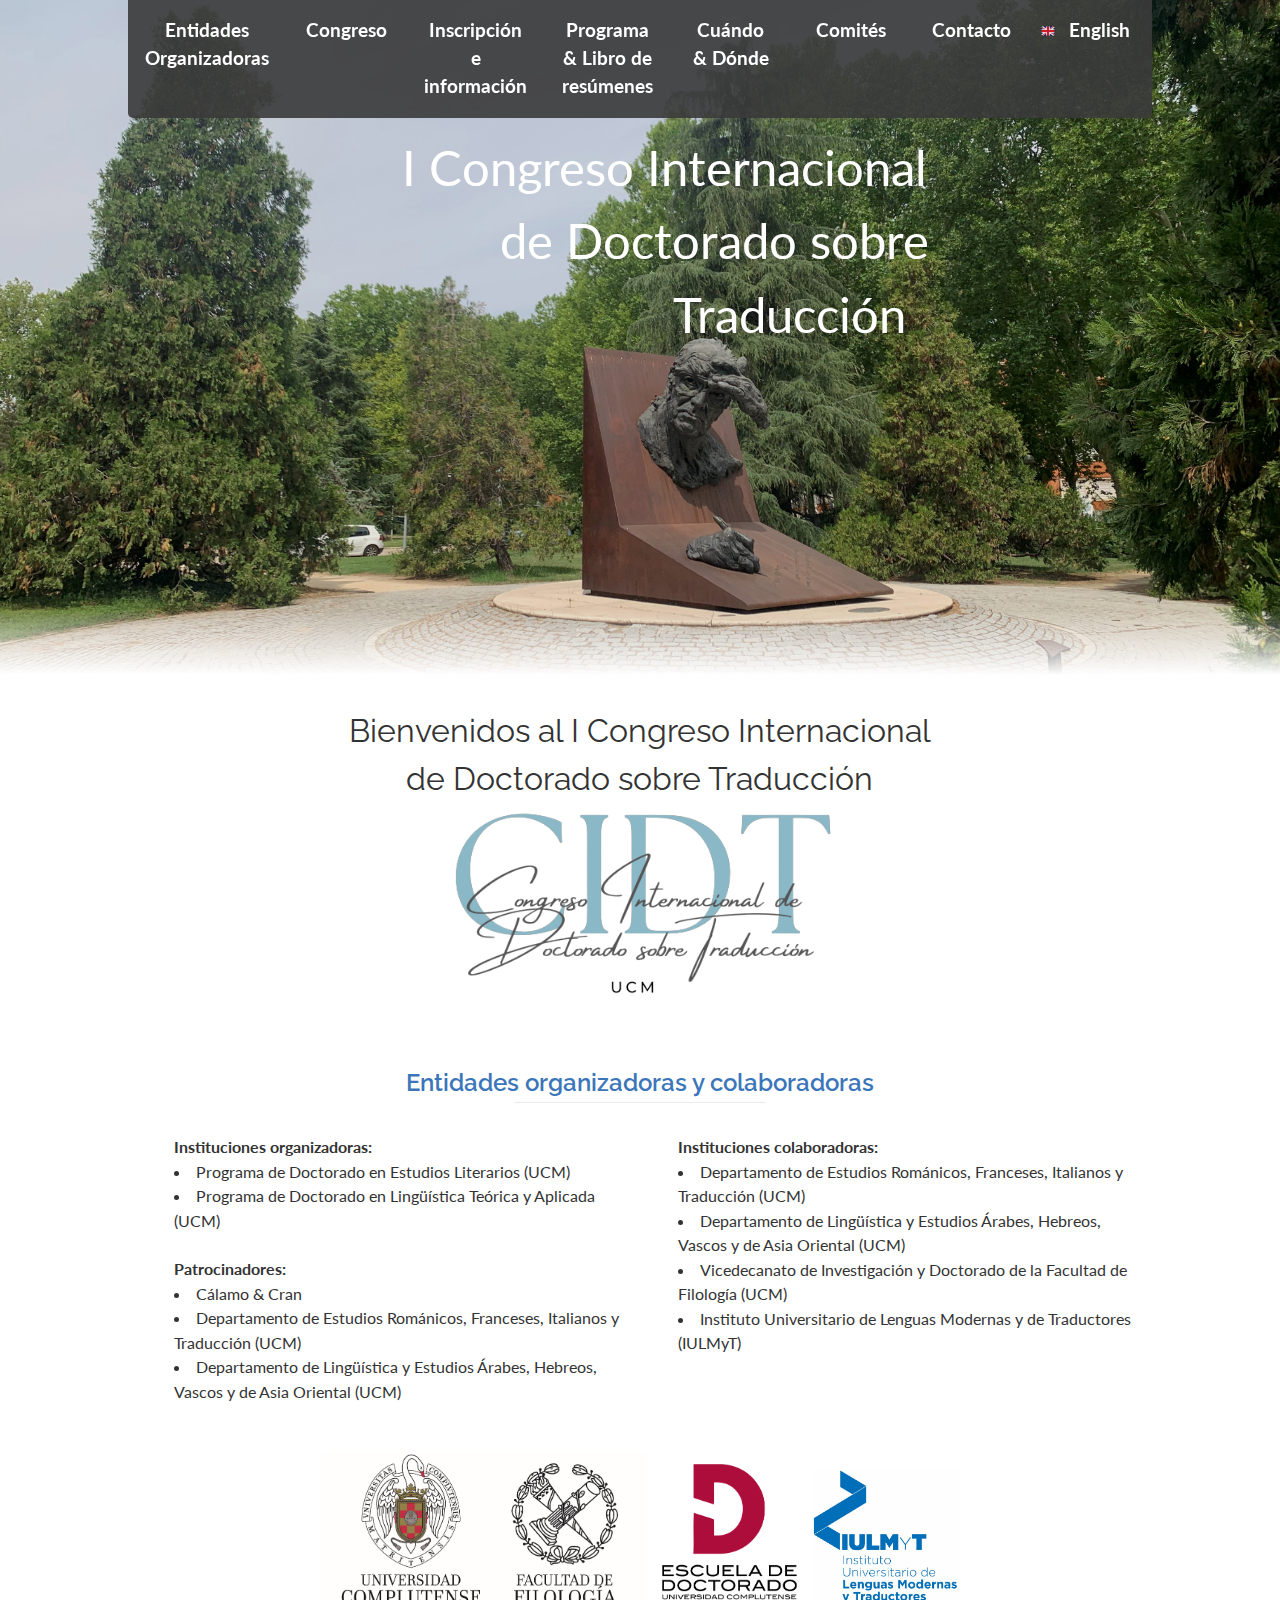
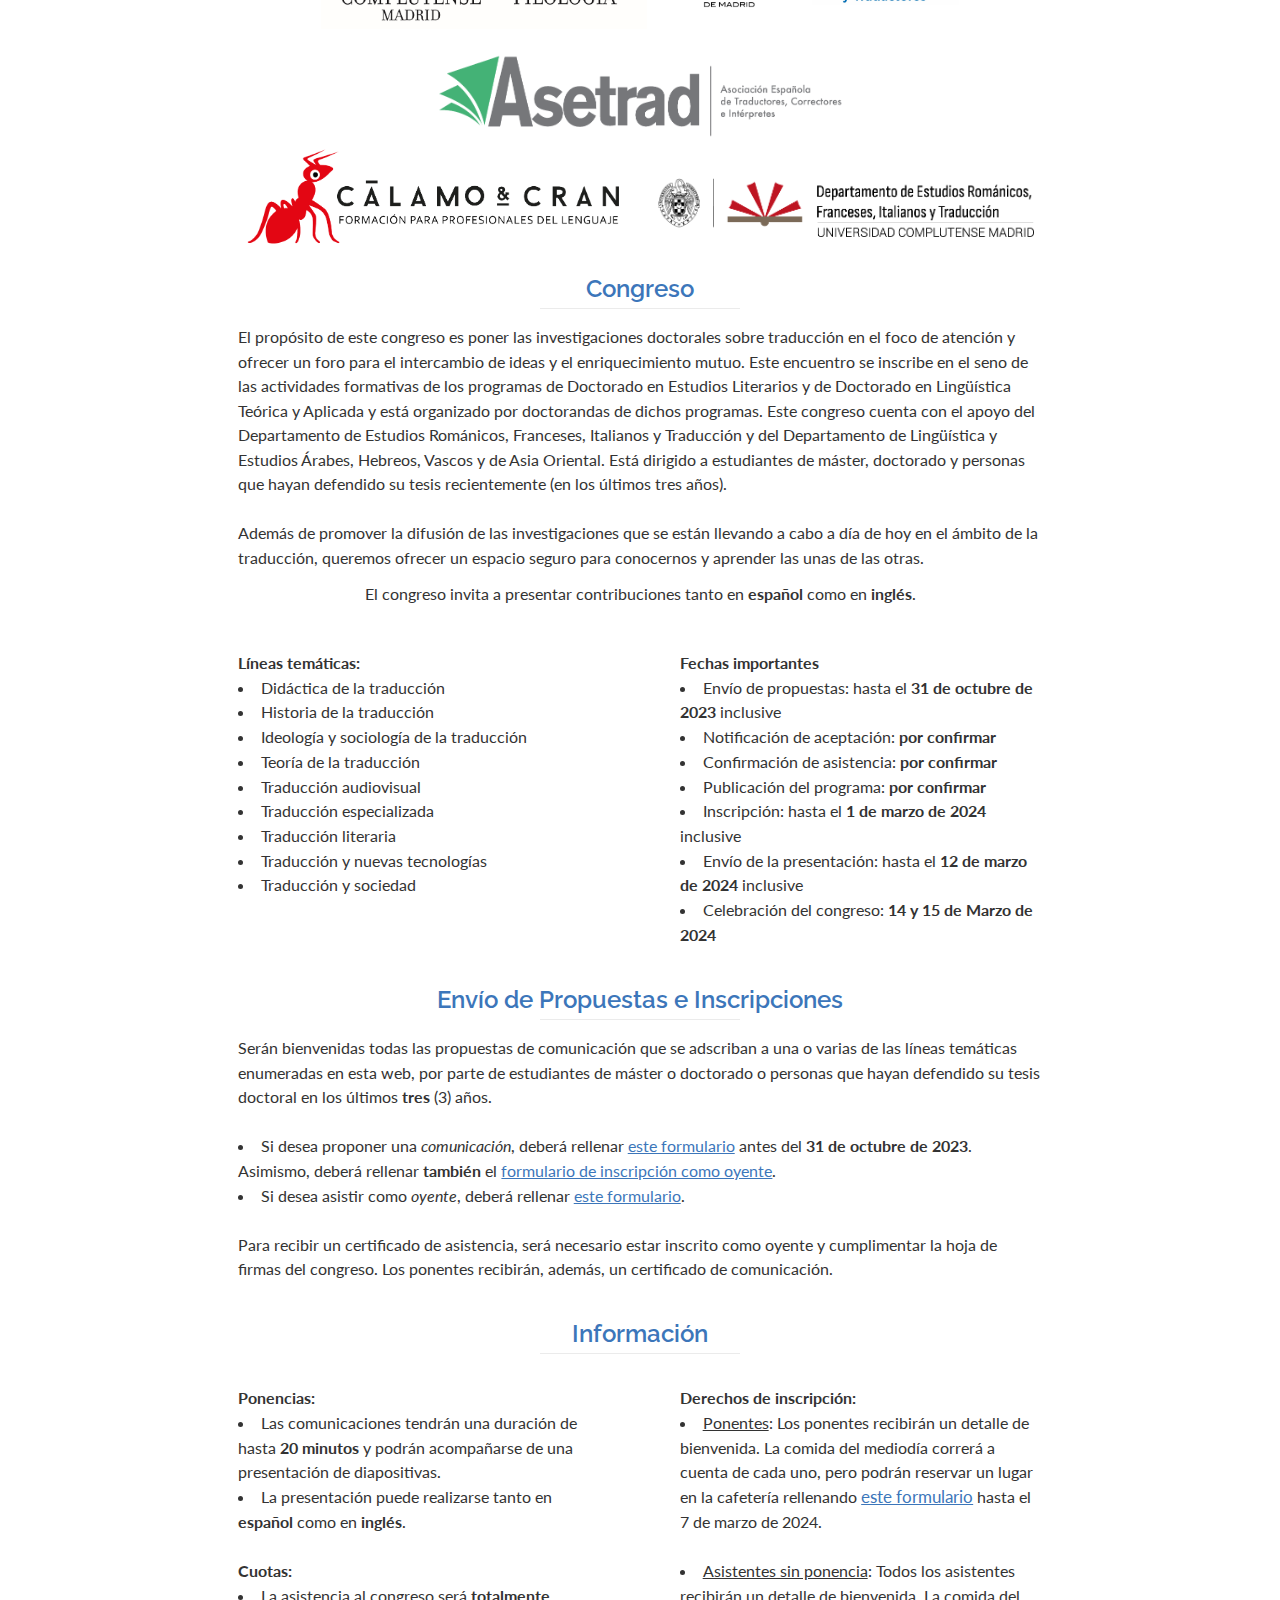
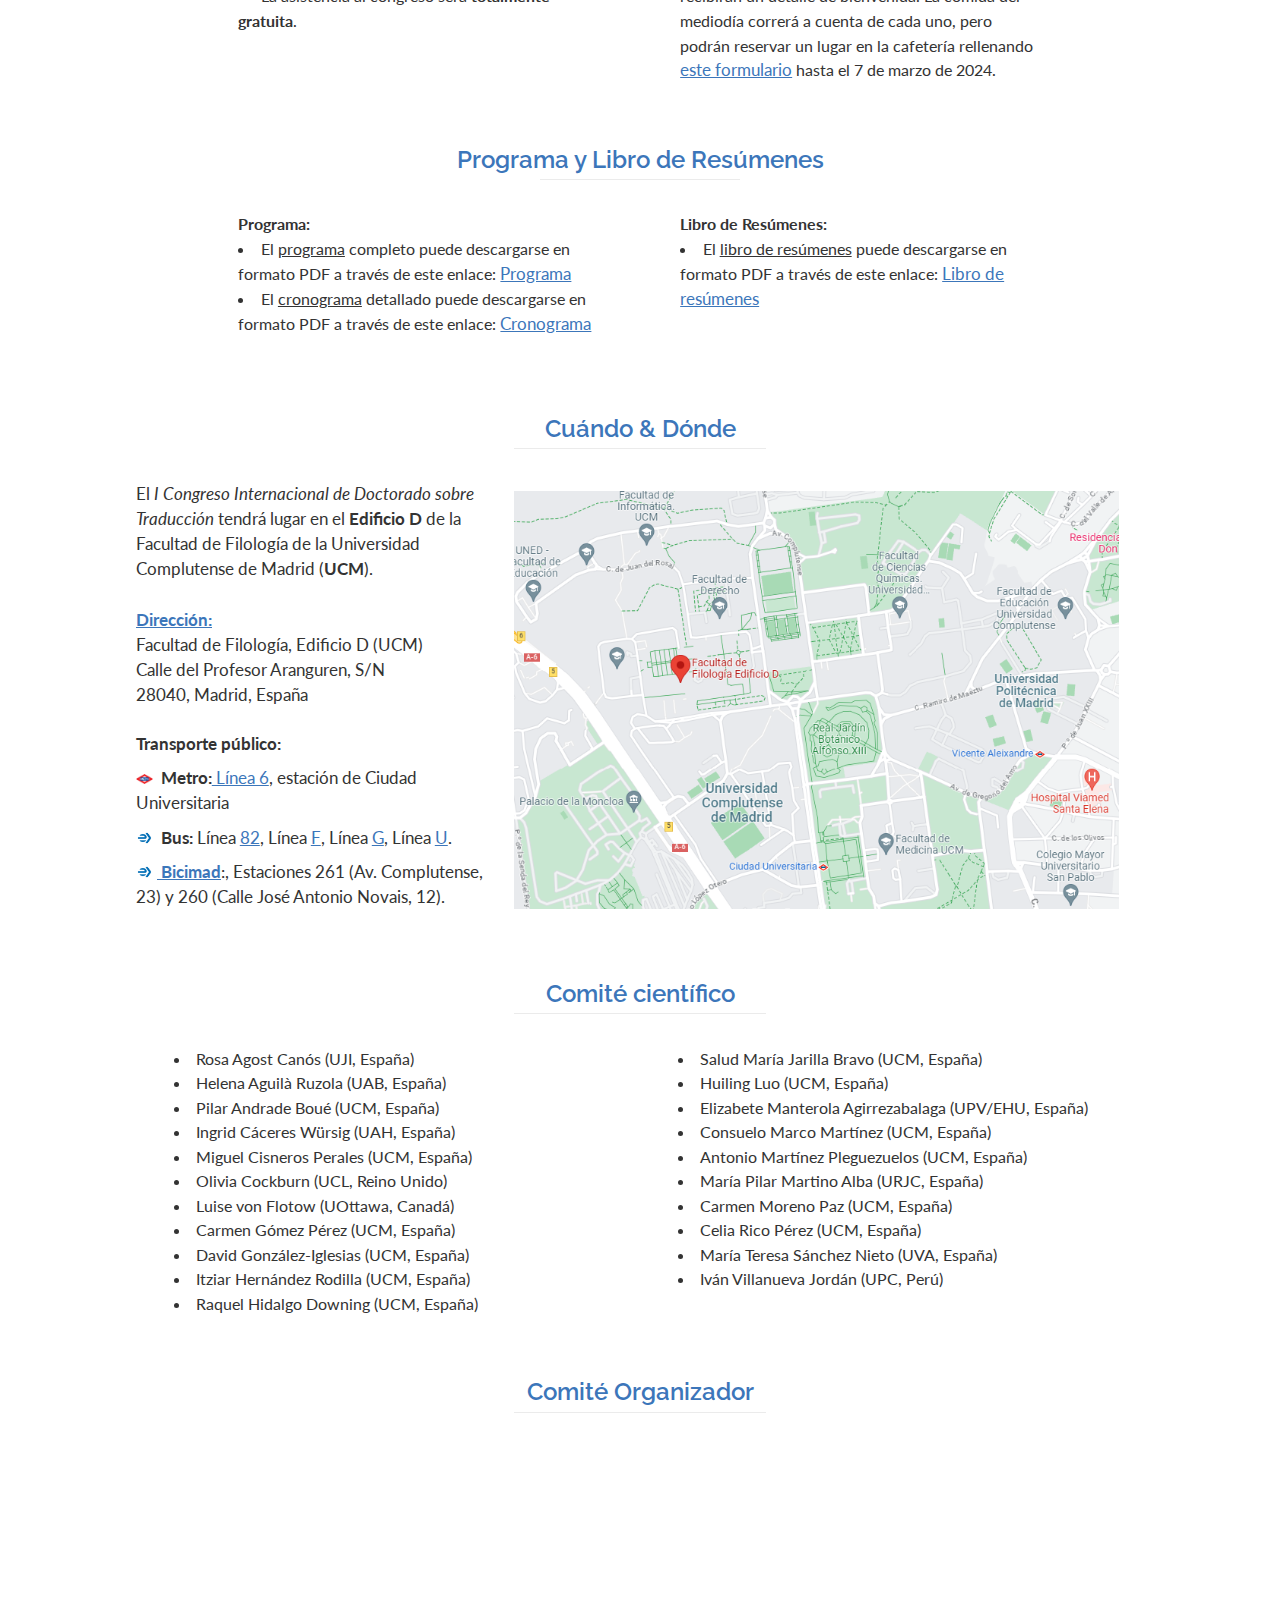
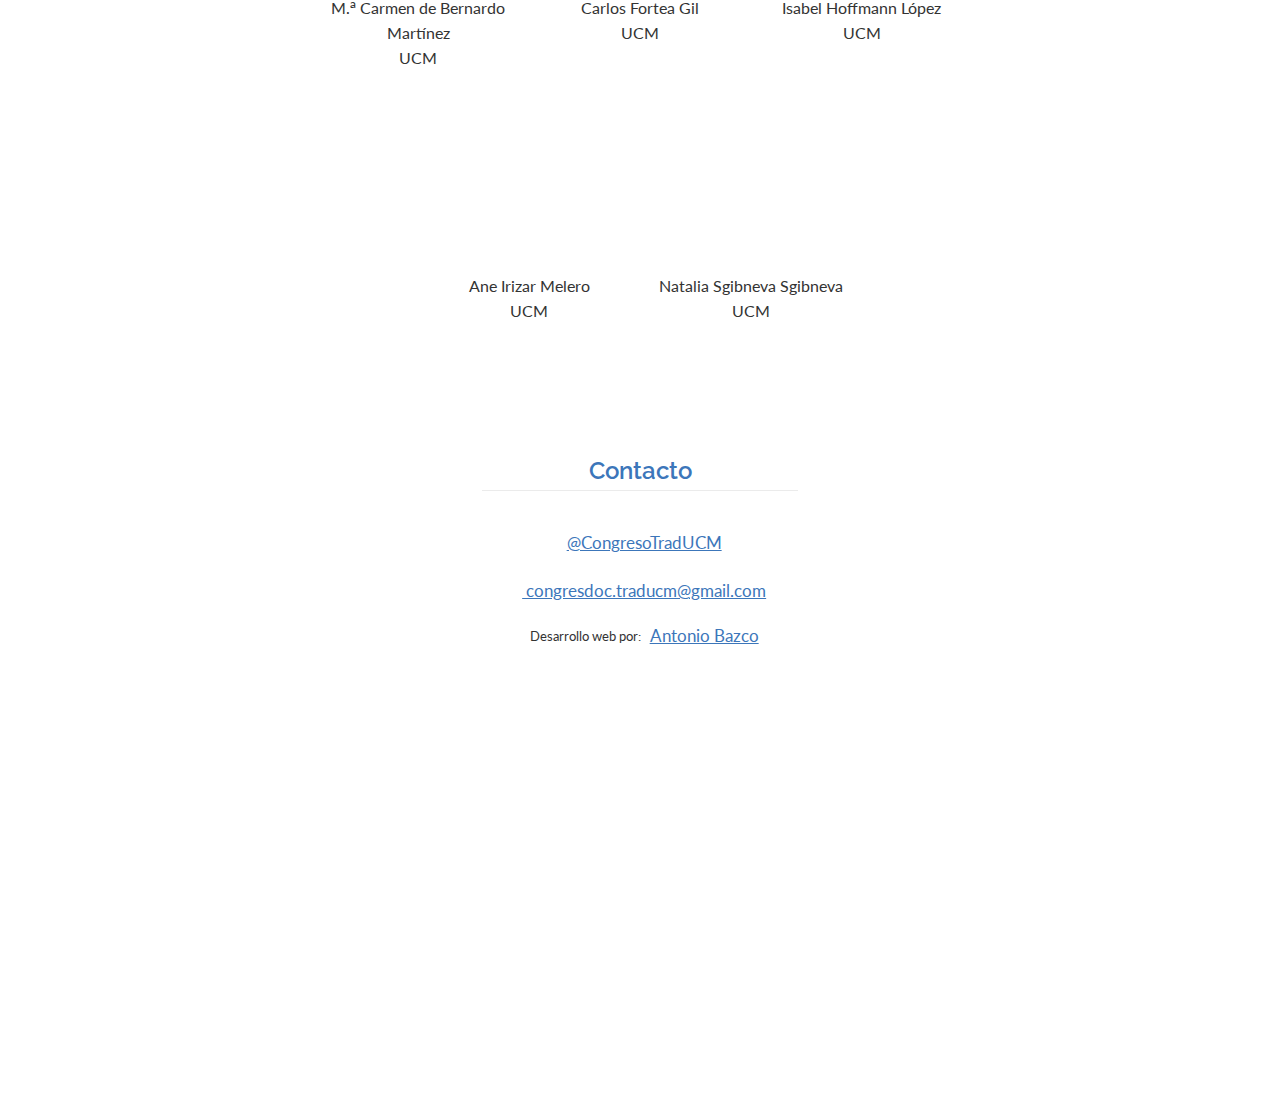
<file: 2024/index.html>
<!DOCTYPE html>
<html lang="es">
  <head>
    <title>https://ucmcidt.github.io/2024/es/</title>
    <link rel="canonical" href="https://ucmcidt.github.io/2024/es/">
    <meta name="robots" content="noindex">
    <meta charset="utf-8">
    <meta http-equiv="refresh" content="0; url=https://ucmcidt.github.io/2024/es/">
  </head>
</html>
</file>
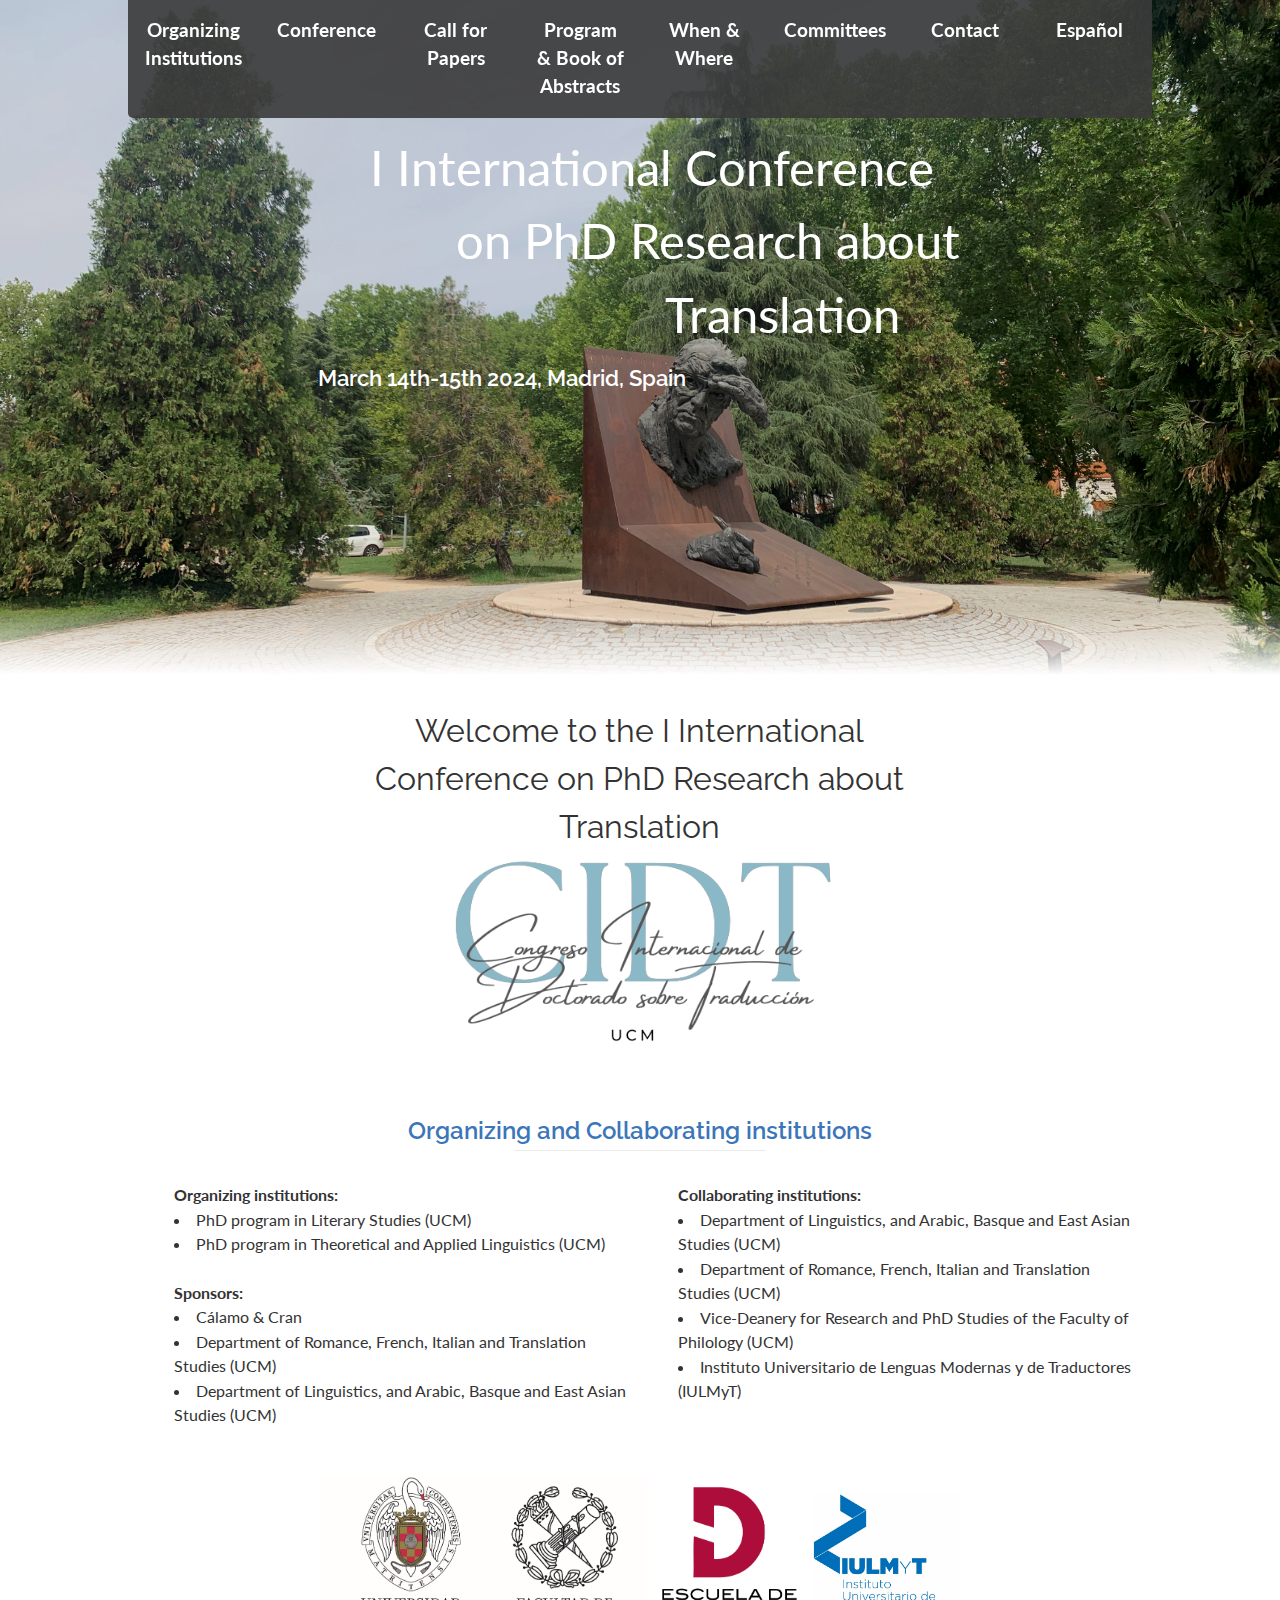
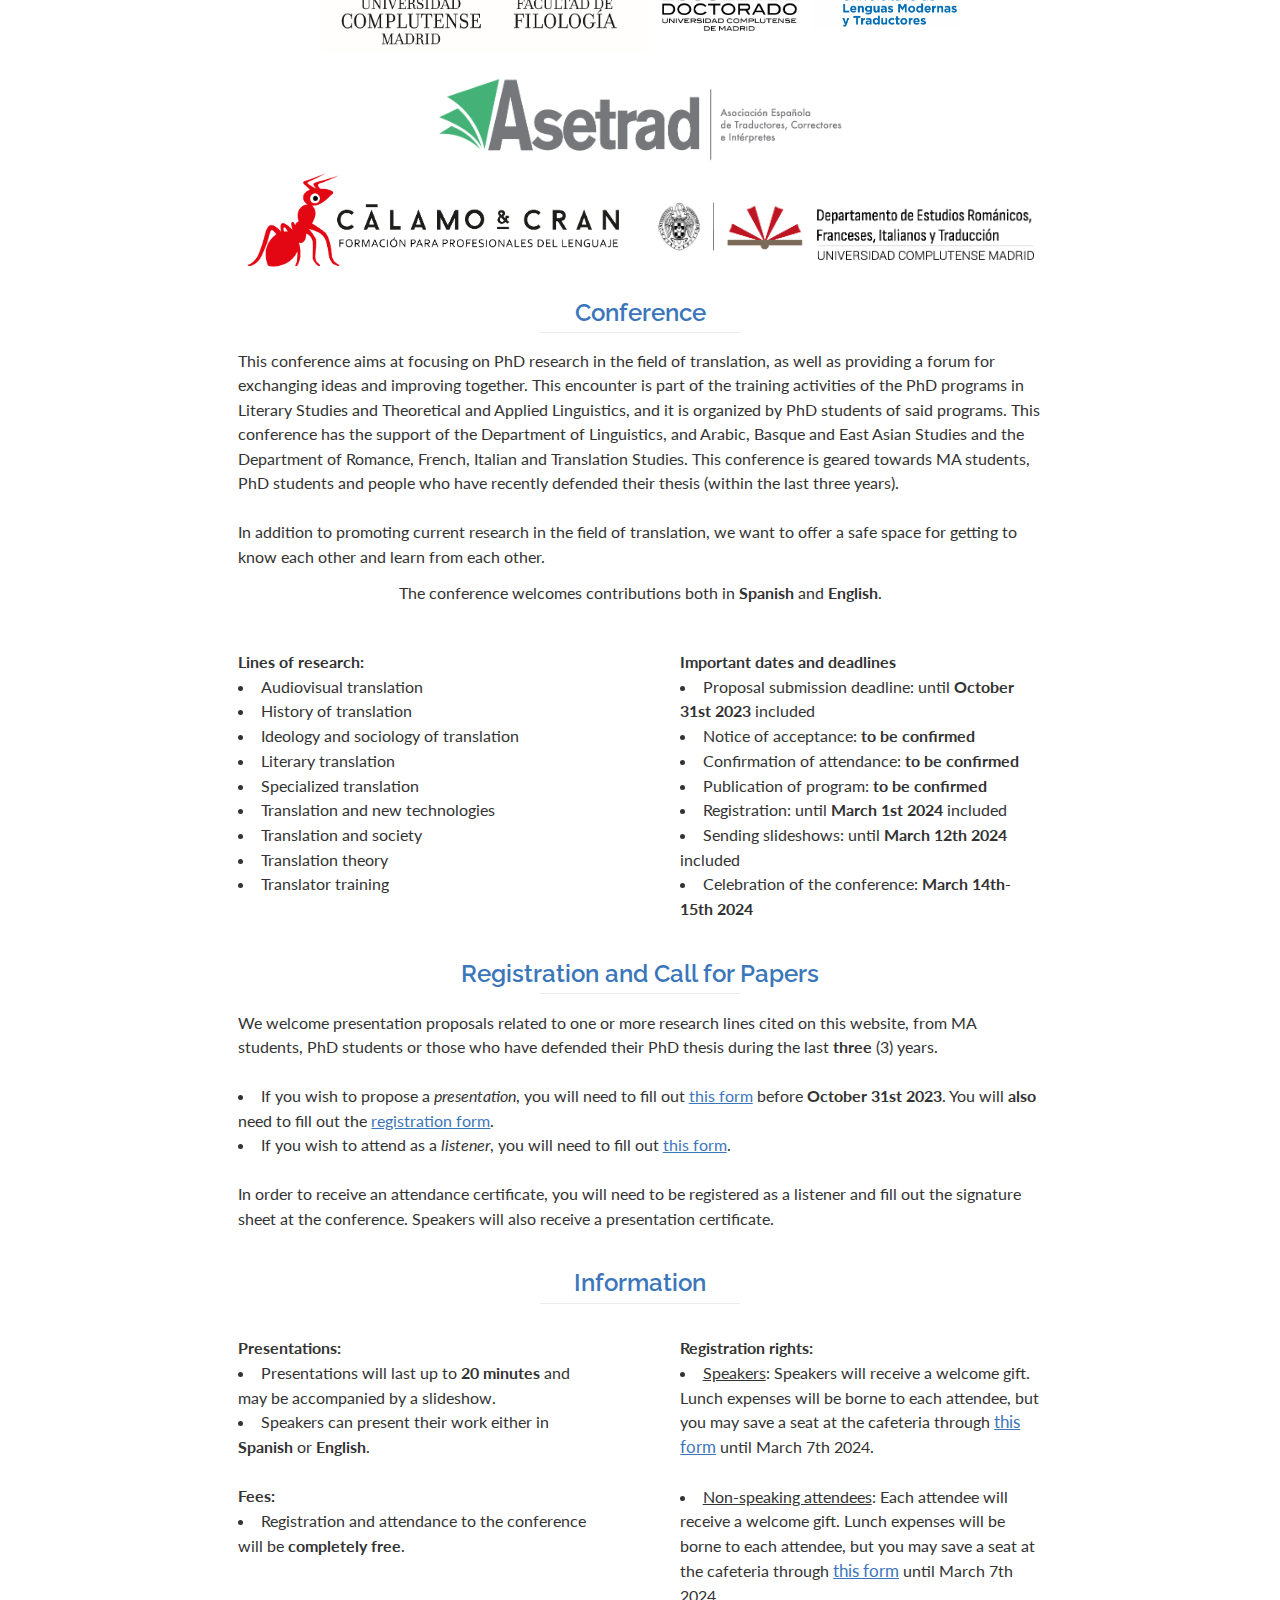
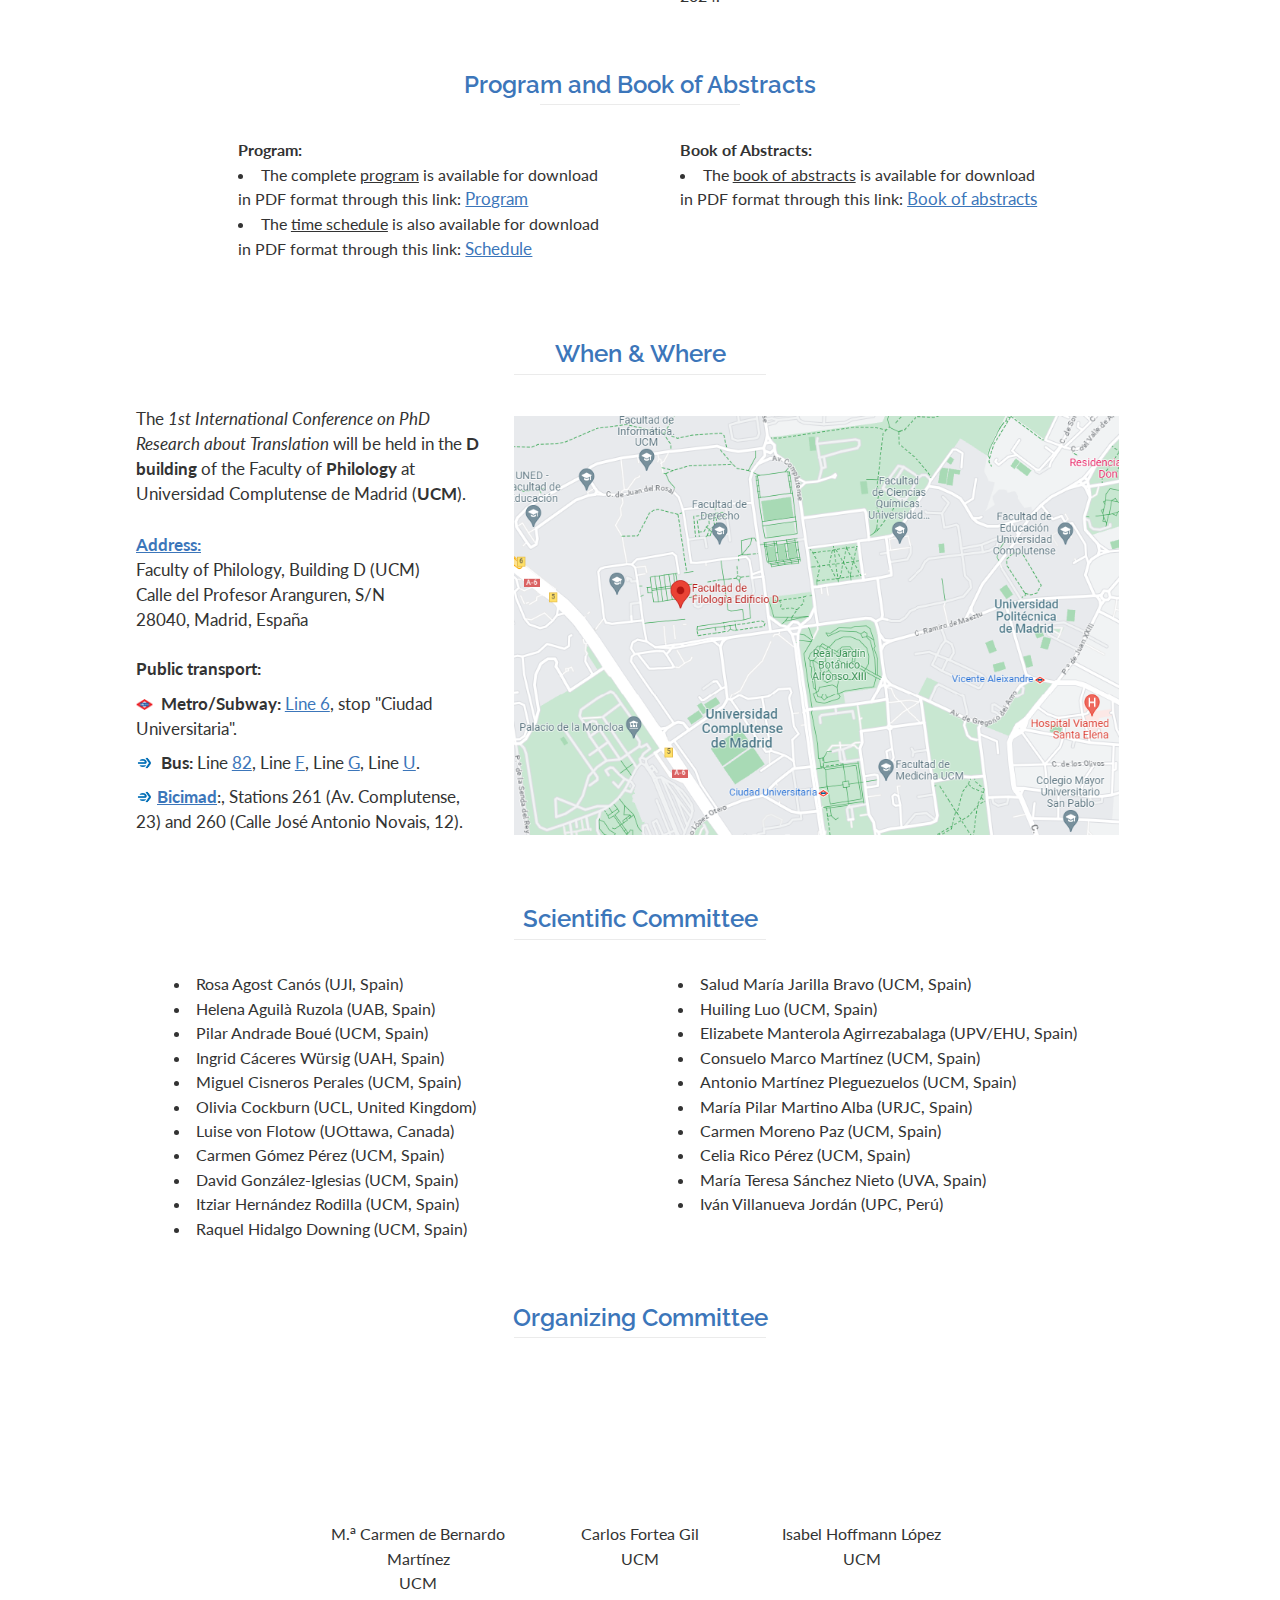
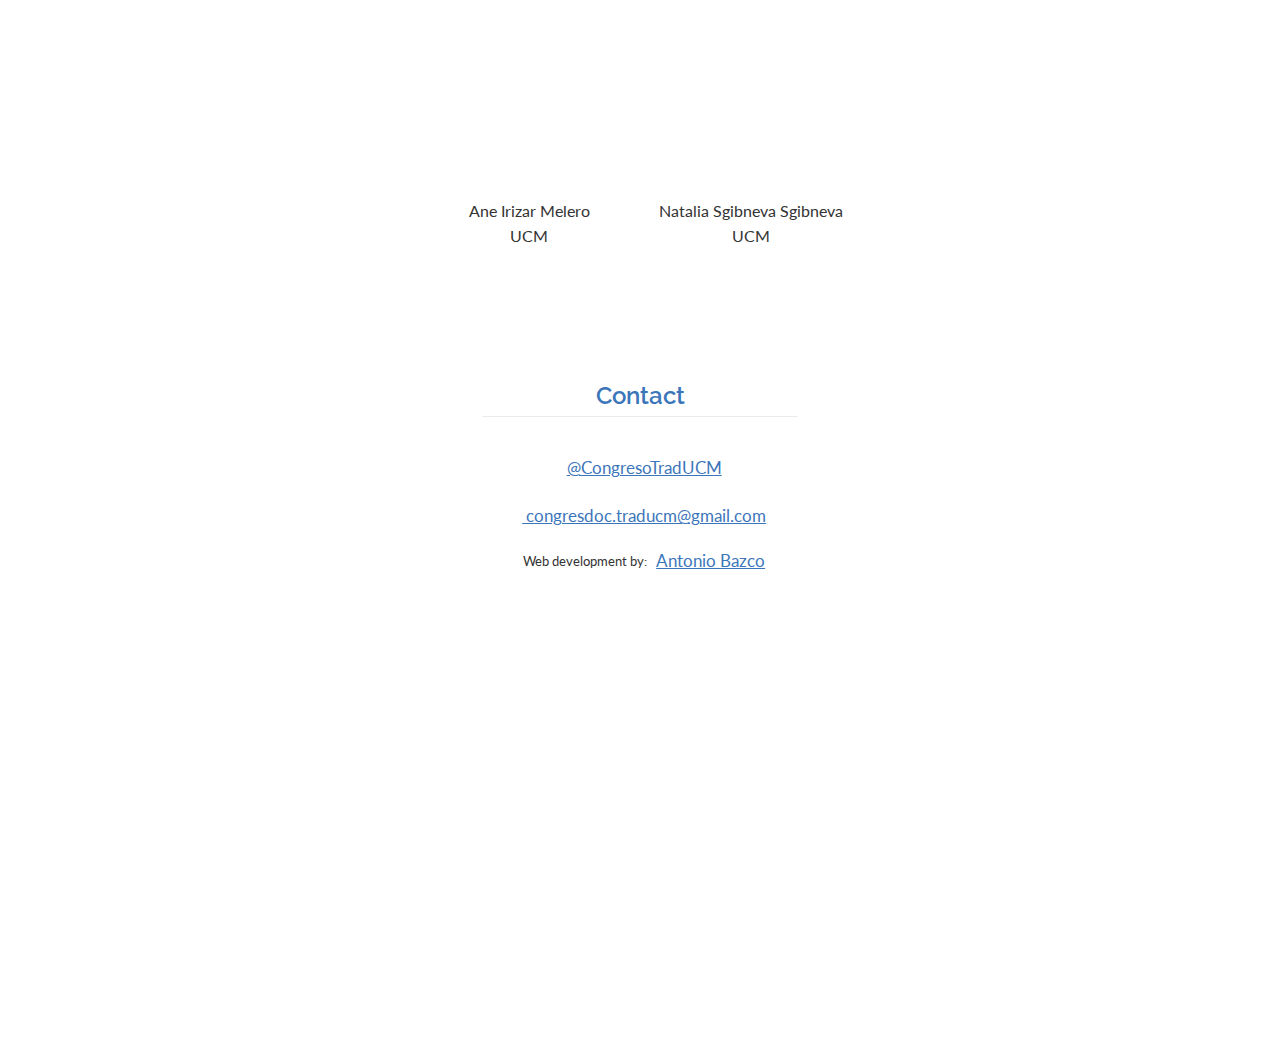
<file: 2024/en/index.html>
<!DOCTYPE html>
<html lang="en">
	

  
  
  
  
  <script type="module" src="https://ucmcidt.github.io/js/modules/_mobileMenu.js" defer></script>
  
   
  
  <script type="module" src="https://ucmcidt.github.io/js/app.js" defer></script> 
  
  
  <script src="https://ucmcidt.github.io/js/sal.js" defer></script>

  <script>
    document.addEventListener('DOMContentLoaded', function () {
      sal(); 
    });
  </script>


  <head>
 
    
      
      
      
      
      

      






<meta charset="utf-8">
<meta http-equiv="Content-Type" content="text/html">
<meta name="viewport" content="width=device-width, initial-scale=1">

<meta name="theme-color" content="#3c76ba">

<link rel="icon" type="image/png" href="/images/favicon/android-chrome-512x512.png" sizes="512x512">
<link rel="icon" type="image/png" href="/images/favicon/android-chrome-192x192.png" sizes="192x192">
<link rel="icon" type="image/png" href="/images/favicon/favicon-32x32.png" sizes="32x32">
<link rel="icon" type="image/png" href="/images/favicon/favicon-16x16.png" sizes="16x16">
<link rel="apple-touch-icon" sizes="180x180" href="/images/favicon/apple-touch-icon.png" >
<link rel="icon" href="/images/favicon/favicon.ico" type="image/x-icon">
      <link rel="preconnect" href="https://fonts.googleapis.com">
<link rel="preconnect" href="https://fonts.gstatic.com" crossorigin>
<link href="https://fonts.googleapis.com/css2?family=Lato&family=Raleway:wght@400;600&display=swap" rel="stylesheet">
      
  <meta name="description" content="Bienvenidos al primer Congreso Internacional de Doctorado de Traducción">


      <title>
       
       | CIDT 2024 
      
      </title>

      




<link href="/scss/app.min.72e436201f87c548deefb6627a1f242f612e51b7895f104339c785440babfdde.css" rel="stylesheet" />
      
  
  
  
  

  <link href="/scss/index.min.efe67ad4dd291eaa39cbfe526fd9ab49a61e22fbc429dc8247af93a81c0b7061.css" rel="stylesheet" />


      
       

  </head>
  
  <body>
       
      
    
  

  
  
  
<header class="menu">

    <div class="menu__menu_icon__wrapper">
        <div class="menu__menu_icon">
            <div class="menu__menu_icon__middle"></div>
        </div>
    </div>
    
    <nav class="menu__content"> 
        <ul>
            <li><a href="#support">Organizing Institutions</a></li>
            <li><a href="#conference">Conference</a></li>
            <li><a href="#inscription">Call for Papers</a></li>
            <li><a href="#program">Program & Book of Abstracts</a></li>
            <li><a href="#when_where">When & Where</a></li>
            <li><a href="#organizers">Committees</a></li>
            <li><a href="#contact">Contact</a></li>

            
                
                
                
                    
                    
                        
                            
                                                        
                                <li><a href="/2024/es/" class="active">Español</a></li>
                            
                        
                    
                        
                    
                
                    
                    
                        
                    
                        
                            
                            
                        
                    
                
            
            
        </ul>
    </nav>

</header>



 
    
  

  
  
  

<section class="header">
    <div class="header__image">
        <img src="/images/main/header_park.jpg" alt="">
    </div>
    <div class="header__content">
        <div class="header__content__title">
            <h1><p style="margin-bottom:0em;margin-top:1em;"> &emsp; I International Conference</p>
                <p> &ensp;&emsp;&emsp;&emsp;on PhD Research about</p>
                <p> &emsp;&emsp;&emsp;&emsp;&emsp;&emsp;&emsp;&emsp;&emsp; Translation</p>
            </h1>
        </div>
        <div class="header__content__subtitle" data-sal="zoom-out"
        data-sal-delay="800"
        data-sal-duration="2000"
        data-sal-easing="ease-out-back">
            <h2>&emsp;&emsp;March 14th-15th 2024, Madrid, Spain</h2>
        </div>
        
    </div> 

</section> 



    
  

  <main> 
    
       
    
    
    
    
    
    
    
    
    
    
  
    

<section class="intro">
    <p>
      Welcome to the I International Conference on PhD Research about Translation 
    </p>
    <div style="text-align:center;vertical-align:top ;">
      <figure>
          <img src="/images/logos/CIDT_sin_fondo_c.png" alt="logoCIDT" loading="lazy" style="display: inline-block;margin-left: auto; margin-right: auto; width: 25em;vertical-align:top;max-width: 95vw;">
      </figure>
  </div>
</section>

    






<section id="support" class="section support">
    <div class="section__header">
      <h2 class="section__header__title">Organizing and Collaborating institutions</h2>
    </div>

    <div class="section__content program_committee__content">
        <ul>
            <p><strong>Organizing institutions:</strong></p>
            <li>PhD program in Literary Studies  (UCM)</li>
            <li>PhD program in Theoretical and Applied Linguistics  (UCM)</li><br>
            <p><strong>Sponsors:</strong></p>
            <li>Cálamo & Cran</li>
            <li>Department of Romance, French, Italian and Translation Studies (UCM)</li>
            <li>Department of Linguistics, and Arabic, Basque and East Asian Studies (UCM)</li><br>
        </ul>
        <ul>
            <p><strong>Collaborating institutions:</strong></p>
            <li>Department of Linguistics, and Arabic, Basque and East Asian Studies (UCM)</li>
            <li>Department of Romance, French, Italian and Translation Studies (UCM)</li>
            <li>Vice-Deanery for Research and PhD Studies of the Faculty of Philology (UCM)</li>     
            <li>Instituto Universitario de Lenguas Modernas y de Traductores (IULMyT)</li>           
        </ul>
    </div>

    <div style="text-align:center;vertical-align:top ;">
        <figure>
            <a href="https://filologia.ucm.es/" target="_blank"><img src="/images/logos/ucm_fac_logo.jpg" alt="facultad filología UCM" loading="lazy" style="display: inline-block;margin-left: auto; margin-right: auto; width: 20em;vertical-align:top;max-width: 80vw;"></a>
            <a href="https://edoctorado.ucm.es/" target="_blank"><img src="/images/logos/escDoct.jpg" alt="Escuela de Doctorado UCM" loading="lazy" style="display:inline-block;margin-left: auto; margin-right: auto; width: 9.6em;vertical-align:top;max-width: 40vw;"></a>            
            <a href="https://www.ucm.es/iulmyt/" target="_blank"><img src="/images/logos/iulmyt.jpg" alt="Instituto Universitario de Lenguas Modernas y de Traductores (IULMyT) UCM" loading="lazy" style="display: inline-block;margin-left: auto; margin-right: auto; padding-top:0.95em; width:9em;  vertical-align:top; max-width: 40vw;"></a>
            <a href="https://asetrad.org/" target="_blank"><img src="/images/logos/asetrad.png" alt="Asociación Española de Traductores, Correctores e Intérpretes  (Asetrad)"       loading="lazy" style="display: inline-block;margin-left: auto; margin-right: auto; padding-top:1.5em; width:25em; vertical-align:top; max-width: 70vw;"></a>
        </figure>
        <figure>
            <a href="https://www.calamoycran.com/" target="_blank"><img src="/images/logos/cyc.png" alt="Cálamo & Cran" loading="lazy" style="display: inline-block;margin-left: auto; margin-right: auto; width:24em;vertical-align:bottom;max-width: 80vw;padding-right:1em;padding-bottom:.5em"></a>
            <a href="https://www.ucm.es/erfitei/" target="_blank"><img src="/images/logos/erfit.png" alt="Departamento de Estudios Románicos, Franceses, Italianos y Traducción UCM" loading="lazy" style="display: inline-block;margin-left: auto; margin-right: auto; width:24em;vertical-align:bottom;max-width: 80vw;padding-left:1em;padding-bottom:1em;padding-top:0.5em;"></a>
        </figure>
    </div>
</section> 



    <section id="conference" class="section conference">
    <div class="section__header">
      <h2 class="section__header__title">Conference</h2>
    </div>

    <div class="section__content__item conference__description">
      <p>
        This conference aims at focusing on PhD research in the field of translation, as well as providing a forum for exchanging ideas and improving together. This encounter is part of the training activities of the PhD programs in Literary Studies and Theoretical and Applied Linguistics, and it is organized by PhD students of said programs. This conference has the support of the Department of Linguistics, and Arabic, Basque and East Asian Studies and the Department of Romance, French, Italian and Translation Studies. This conference is geared towards MA students, PhD students and people who have recently defended their thesis (within the last three years).
      </p><br>
      <p>
        In addition to promoting current research in the field of translation, we want to offer a safe space for getting to know each other and learn from each other.
      </p><br><br>
    <p>
      The conference welcomes contributions both in <b>Spanish</b> and <b>English</b>.
    </p>
    </div>

    <div class="section__content conference__content">

      <div class="conference__content__format">
          <p><strong>Lines of research:</strong></p>
          <ul>
            <li>Audiovisual translation </li>
            <li>History of translation </li>
            <li>Ideology and sociology of translation</li>
            <li>Literary translation</li>
            <li>Specialized translation</li>
            <li>Translation and new technologies</li>
            <li>Translation and society</li>
            <li>Translation theory</li>
            <li>Translator training</li>
          </ul><br>
      </div>

      <div class="conference__content__date">
        <p><strong>Important dates and deadlines</strong></p>
        <ul>
          <li>Proposal submission deadline:  until <b> October 31st 2023</b> included</li>
          <li>Notice of acceptance: <b>to be confirmed</b></li>
          <li>Confirmation of attendance: <b>to be confirmed</b></li>
          <li>Publication of program: <b>to be confirmed</b></li>
          <li>Registration: until <b> March 1st 2024</b> included</li>
          <li>Sending slideshows:  until <b> March 12th 2024</b> included</li>
          <li>Celebration of the conference: <b> March 14th-15th 2024</b></li>
        </ul>
      </div>
      
    </div>

</section>

    <section id="inscription" class="section data_challenge">
  <div class="section__header">
    <h2 class="section__header__title">Registration and Call for Papers</h2>
  </div>

  
  <div class="section__content__item data_challenge__description">
    <p>
      We welcome presentation proposals related to one or more research lines cited on this website, from MA students, PhD students or those who have defended their PhD thesis during the last <b>three</b> (3) years.<br><br>
    </p>

    <ul>
      <li>If you wish to propose a <i>presentation</i>, you will need to fill out <a href=https://forms.gle/SCFBA1w9iLCwBES8A target="_blank">this form</a> before <b>October 31st 2023</b>.  
          You will <b>also</b> need to fill out the <a href=https://forms.gle/iLc4F1Ed8T9J582p9 target="_blank">registration form</a>.</li>
      <li>If you wish to attend as a <i>listener</i>, you will need to fill out <a href=https://forms.gle/iLc4F1Ed8T9J582p9 target="_blank">this form</a>.</li><br>
    </ul>

    <p>
      In order to receive an attendance certificate, you will need to be registered as a listener and fill out the signature sheet at the conference. Speakers will also receive a presentation certificate.
    </p>
  </div>

</section>

    <section id="information" class="section conference">
  <div class="section__header">
    <h2 class="section__header__title">Information</h2>
  </div>

  <div class="section__content conference__content">

    <div class="conference__content__format">
        <p><strong>Presentations:</strong></p>
        <ul>
          <li> Presentations will last up to <b>20 minutes</b> and may be accompanied by a slideshow.<br></li>
          <li> Speakers can present their work either in <b>Spanish</b> or <b>English</b>.<br></li>
        </ul><br>
      
        <p><strong>Fees:</strong></p>
        <ul>
  <li>Registration and attendance to the conference will be  <b>completely free</b>.<br></li>
        </ul>
    </div>

    <div class="conference__content__date">
      <p><strong>Registration rights:<br></strong></p>
      <ul>
        <li> <u>Speakers</u>: Speakers will receive a welcome gift. Lunch expenses will be borne to each attendee, but you may save a seat at the cafeteria through <a href=https://forms.gle/GRQvTrSnWPEY3dJB6 target="_blank">this form</a> until March 7th 2024.</li><br>
        <li> <u>Non-speaking attendees</u>:  Each attendee will receive a welcome gift. Lunch expenses will be borne to each attendee, but you may save a seat at the cafeteria through <a href=https://forms.gle/GRQvTrSnWPEY3dJB6 target="_blank">this form</a> until March 7th 2024.</li><br>
      </ul>
    </div>
    
  </div>

</section>

    <section id="program" class="section conference">
  <div class="section__header">
    <h2 class="section__header__title">Program and Book of Abstracts </h2>
  </div>

  <div class="section__content conference__content">

    <div class="conference__content__format">
        <p><strong>Program:</strong></p>
        <ul>
          <li> The complete <u>program</u> is available for download in PDF format through this link: <a href="https://ucmcidt.github.io/documents/Programa_I_CIDT.pdf" target="_blank">Program</a></li>
          <li> The <u>time schedule</u> is also available for download in PDF format through this link: <a href="https://ucmcidt.github.io/documents/Cronograma_I_CIDT.pdf" target="_blank">Schedule</a></li>
        </ul><br>
    </div>

    <div class="conference__content__date">
      <p><strong>Book of Abstracts:<br></strong></p>
      <ul>
        <li> The <u>book of abstracts</u> is available for download in PDF format through this link: <a href="https://ucmcidt.github.io/documents/Libro_resumenes_I_CIDT.pdf" target="_blank">Book of abstracts</a></li> 
      </ul>
    </div>
    
  </div>

</section>

    




<section id="when_where" class="section when_where">
  <div class="section__header">
    <h2 class="section__header__title">When & Where </h2>
  </div>

    <div class="section__content">

      <div class="section__content__item when_where__text">

        <div class="when_where__text__intro">
          <p>
            The <i>1st International Conference on PhD Research about Translation</i> will be held in the <b>D building</b> of the Faculty of <b>Philology</b> at Universidad Complutense de Madrid (<b>UCM</b>).
          </p>
          <p><br>
            <a href="https://goo.gl/maps/tipX1cZvDkmVXoE27" target="_blank"><b>Address:</b></a> <br>
                          Faculty of Philology, Building D (UCM)<br>
              Calle del Profesor Aranguren, S/N<br>
              28040, Madrid,
              España
          </p>
        </div>

        <br>

        <div class="when_where__text__details">
          <p><b>Public transport:</b></p>
          <ul>
            <li>
              <img src="/images/logos/metro.webp" alt="metro logo" loading="lazy"> 
              <b>Metro/Subway: </b><a href="https://www.metromadrid.es/en/linea/linea-6-circular" target="_blank">Line  6</a>, stop "Ciudad Universitaria".
            </li>
            <li>
              <img src="/images/logos/emt.png" alt="renfe logo" loading="lazy"> 
              <b>Bus:</b>  
              Line <a href="https://www.crtm.es/tu-transporte-publico/autobuses-emt/lineas/6__82_a__.aspx" target="_blank">82</a>, 
              Line <a href="https://www.crtm.es/tu-transporte-publico/autobuses-emt/lineas/6__91___.aspx" target="_blank">F</a>, 
              Line <a href="https://www.crtm.es/tu-transporte-publico/autobuses-emt/lineas/6__92___.aspx" target="_blank">G</a>, 
              Line <a href="https://www.crtm.es/tu-transporte-publico/autobuses-emt/lineas/6__99___.aspx" target="_blank">U</a>.
            </li>
            <li>
              <a href="https://www.bicimad.com/mapa" target="_blank">
              <img src="/images/logos/emt.png" alt="renfe logo" loading="lazy"><b>Bicimad</b></a>:,   Stations 261 (Av. Complutense, 23) and 260 (Calle José Antonio Novais, 12).
            </li>
          </ul>

        </div>
      </div>

      <div class="section__content__item when_where__map">
        <a href="https://goo.gl/maps/tipX1cZvDkmVXoE27" target="_blank"><img src="/images/map_ucm.png" alt="localización" loading="lazy"></a>    
      </div>
    </div>

</section>

  
    <section id="program_committee" class="section program_committee">
    <div class="section__header">
      <h2 class="section__header__title">Scientific Committee</h2>
    </div>

    <div class="section__content program_committee__content">
      <ul>
        <li>Rosa Agost Canós (UJI, Spain)<br></li>
        <li>Helena Aguilà Ruzola  (UAB, Spain)<br></li>
        <li>Pilar Andrade Boué  (UCM, Spain)<br></li>        
        <li>Ingrid Cáceres Würsig (UAH, Spain)<br></li>
        <li>Miguel Cisneros Perales (UCM, Spain)<br></li>
        <li>Olivia Cockburn (UCL, United Kingdom)<br></li>
        <li>Luise von Flotow (UOttawa, Canada) <br></li>
        <li>Carmen Gómez Pérez (UCM, Spain)<br></li>
        <li>David González-Iglesias (UCM, Spain)<br></li>
        <li>Itziar Hernández Rodilla (UCM, Spain)<br></li>
        <li>Raquel Hidalgo Downing (UCM, Spain)<br></li>
      </ul>
      <ul>
        <li>Salud María Jarilla Bravo (UCM, Spain)<br></li>
        <li>Huiling Luo (UCM, Spain)<br></li>
        <li>Elizabete Manterola Agirrezabalaga (UPV/EHU, Spain) <br></li>
        <li>Consuelo Marco Martínez  (UCM, Spain)<br></li>
        <li>Antonio Martínez Pleguezuelos  (UCM, Spain)<br></li>        
        <li>María Pilar Martino Alba (URJC, Spain)<br></li>
        <li>Carmen Moreno Paz (UCM, Spain)<br></li>
        <li>Celia Rico Pérez (UCM, Spain)<br></li>
        <li>María Teresa Sánchez Nieto (UVA, Spain)<br></li>
        <li>Iván Villanueva Jordán (UPC, Perú)<br><br></li>
      </ul>

    </div>

</section>

    






<section id="organizers" class="section organizers">
  <div class="section__header">
    <h2 class="section__header__title">Organizing Committee</h2>
  </div>

  <div class="section__content organizers__content">
    

    <div class="section__content__item organizers__people">
      <div class="organizers__people__image">
        <img src="/images/organizers/mariacarmenbernardo.jpg" alt="María Carmen de Bernardo Martínez" loading="lazy">
      </div>

      <div class="organizers__people__name">
          <p>M.<sup>a</sup> Carmen de Bernardo Martínez</p>
      </div>
      <div class="organizers__people__position">
        <p>UCM</p>
      </div>
    </div>

    <div class="section__content__item organizers__people">
      <div class="organizers__people__image">
        <img src="/images/organizers/carlosfortea.jpg" alt="Carlos Fortea" loading="lazy">
      </div>

      <div class="organizers__people__name">
          <p>Carlos Fortea Gil</p>
      </div>
      <div class="organizers__people__position">
        <p>UCM</p>
      </div>
    </div>

    <div class="section__content__item organizers__people">
      <div class="organizers__people__image">
        <img src="/images/organizers/isabelhoffmann.png" alt="Isabel Hoffmann López" loading="lazy">
      </div> 

      <div class="organizers__people__name">
          <p>Isabel Hoffmann López</p>
      </div>
      <div class="organizers__people__position">
        <p>UCM</p>
      </div>
    </div>
  </div>
   
  <div class="section__content organizers__content">

    <div class="section__content__item organizers__people">
      <div class="organizers__people__image">
          <img src="/images/organizers/aneirizar.png" alt="Ane Irizar Melero" loading="lazy">
      </div>

      <div class="organizers__people__name">
          <p>Ane Irizar Melero</p>
      </div>
      <div class="organizers__people__position">
        <p>UCM</p>
      </div>
    </div>

    <div class="section__content__item organizers__people">
      <div class="organizers__people__image">
        <img src="/images/organizers/nataliasgibneva.png" alt="Natalia Sgibneva" loading="lazy">
      </div>

      <div class="organizers__people__name">
          <p>Natalia Sgibneva Sgibneva</p>
      </div>
      <div class="organizers__people__position">
        <p>UCM</p>
      </div>
    </div>

    

  </div>

</section>

    <section id="past_editions" class="section conference">
</section>

  </main>


    
    
  

  
  

  




<footer class="footer">


    <section id="contact" class="section contact">
        <div class="section__header contact__header">
          <h2 class="section__header__title">Contact</h2>
        </div>
      
        <div class="section__content">
      
            <div class="contact__twitter">
                <p style="background:rgba(255, 255, 255, 0.0);">
                    <a href="https://twitter.com/CongresoTradUCM">
                        <img src="/images/logos/twitter.webp" alt="twitter" loading="lazy">@CongresoTradUCM
                    </a>
                </p>
            </div>
            <div class="contact__email">
                <p style="background:rgba(255, 255, 255, 0.0);"><a href="mailto:congresdoc.traducm@gmail.com">
                    <img src="/images/logos/email.webp" alt="email" loading="lazy">
                    congresdoc.traducm@gmail.com
                    </a>
                </p>
            </div>
            <div class="contact__email">
                <p style="background:rgba(181, 40, 40, 0);">  
                    <a href="https://github.com/antzalan"><img src="/images/logos/github.png" alt="email" loading="lazy"></a>
                    <small>Web development by: &nbsp;&nbsp; </small> 
                    <a href="https://github.com/antzalan"> Antonio Bazco</a>
                </p>
            </div>             
          
        </div>
      
      </section>

    <div class="footer__image">
        <img src="/images/main/fac.jpg" alt="Madrid plaza mayor" loading="lazy">
    </div>
</footer>

  

  



    
    
    



  </body>
</html>
</file>
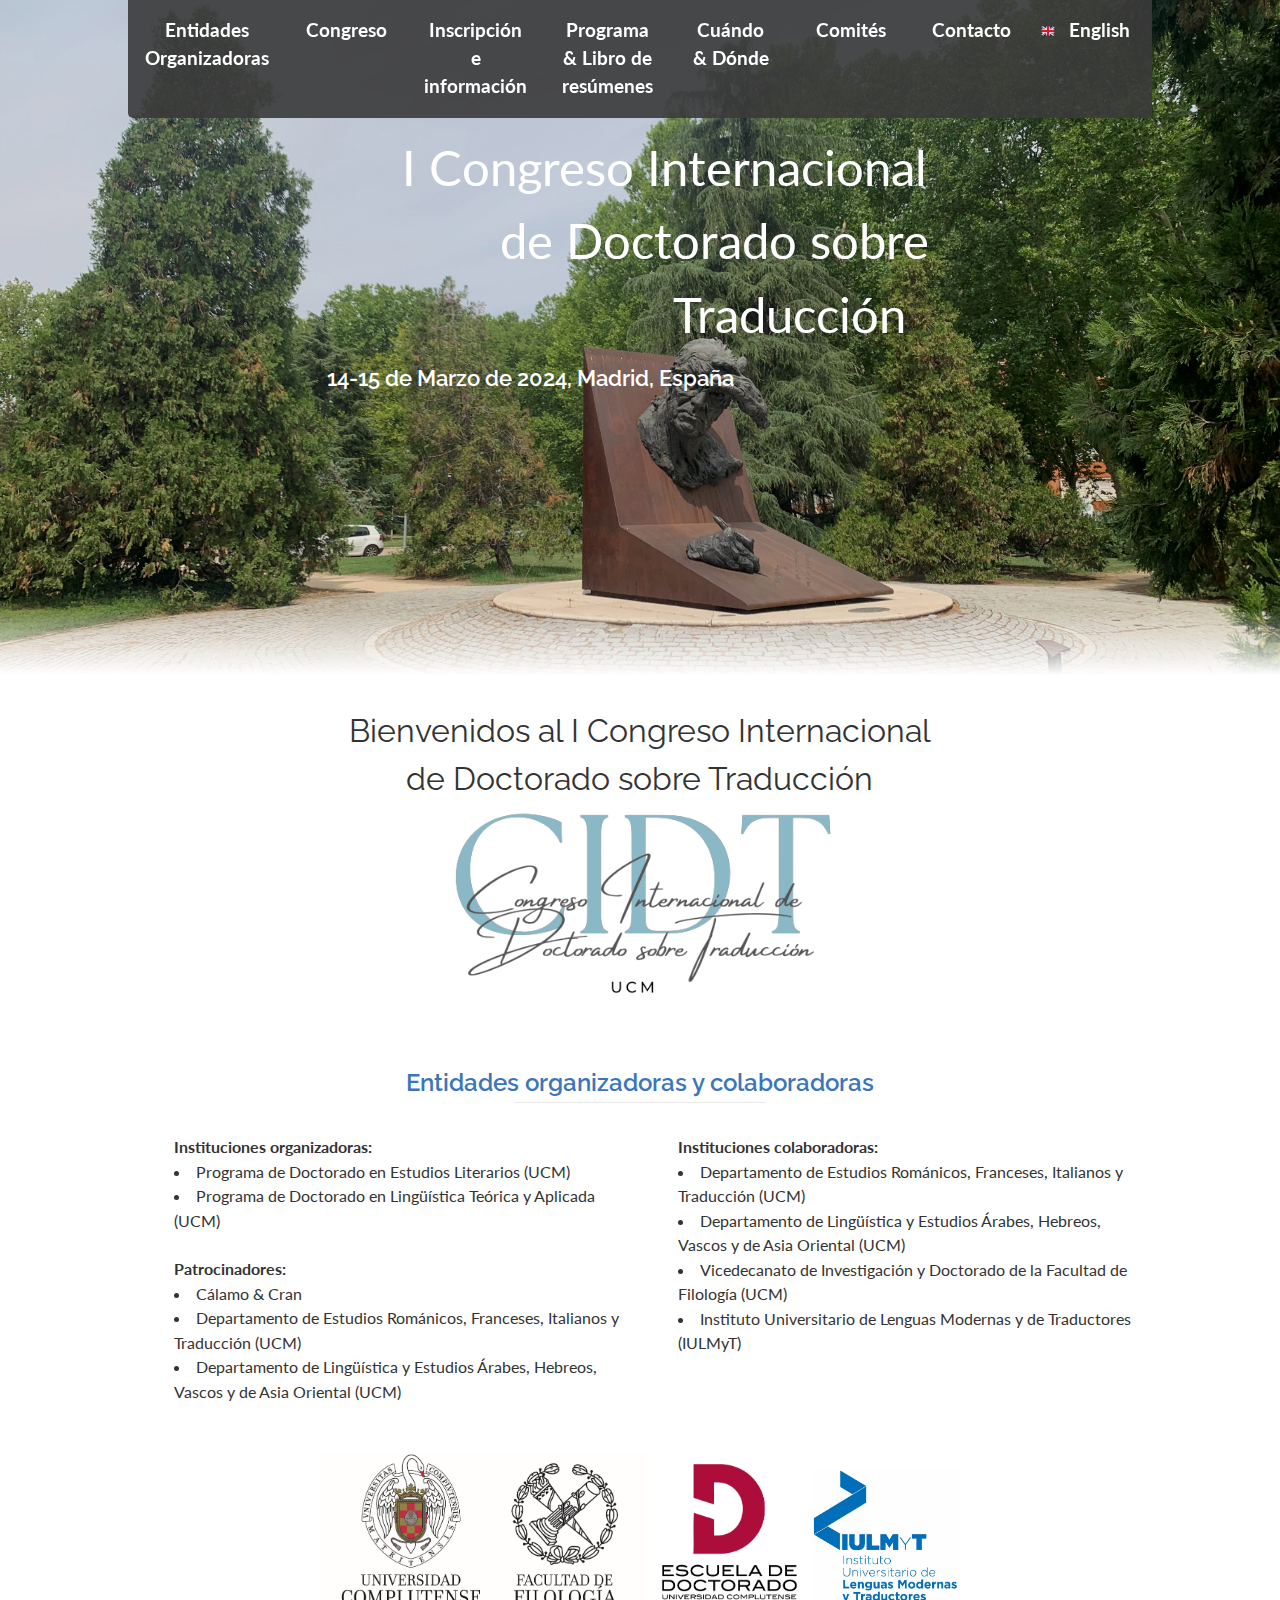
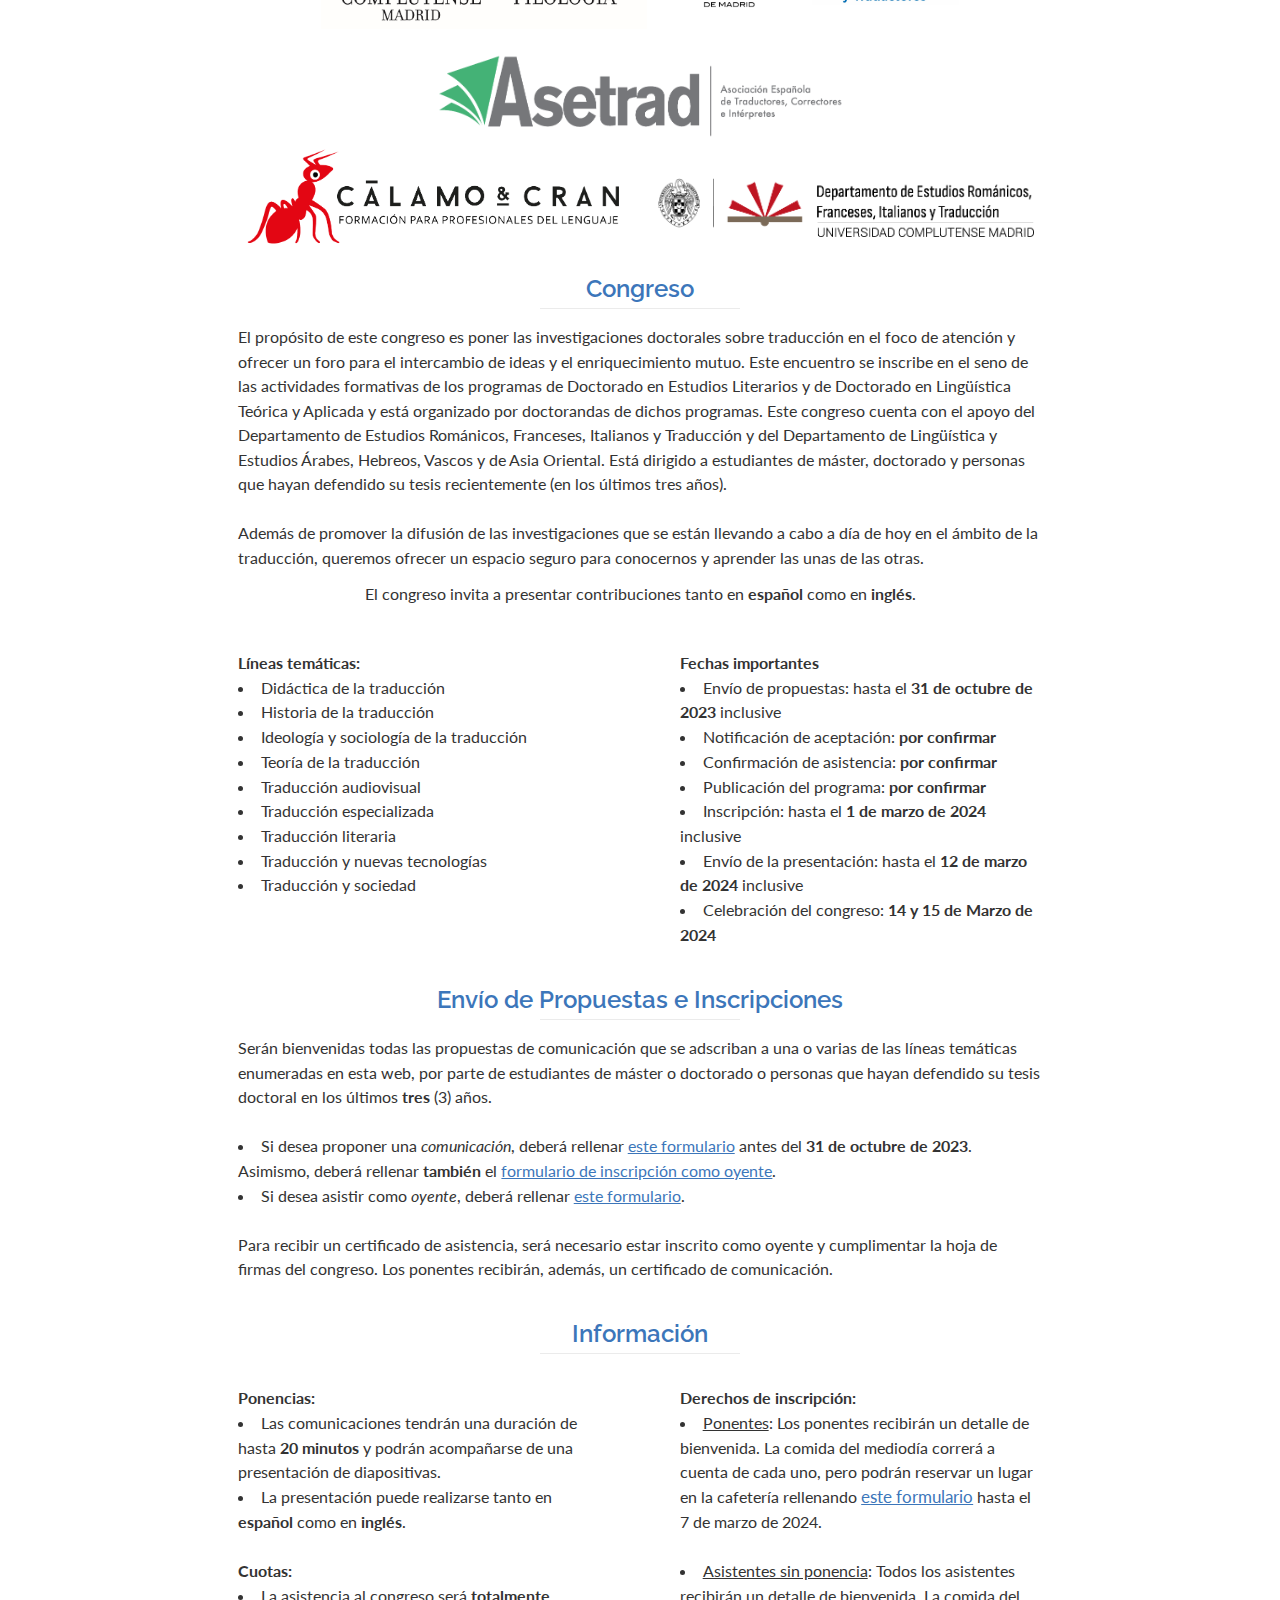
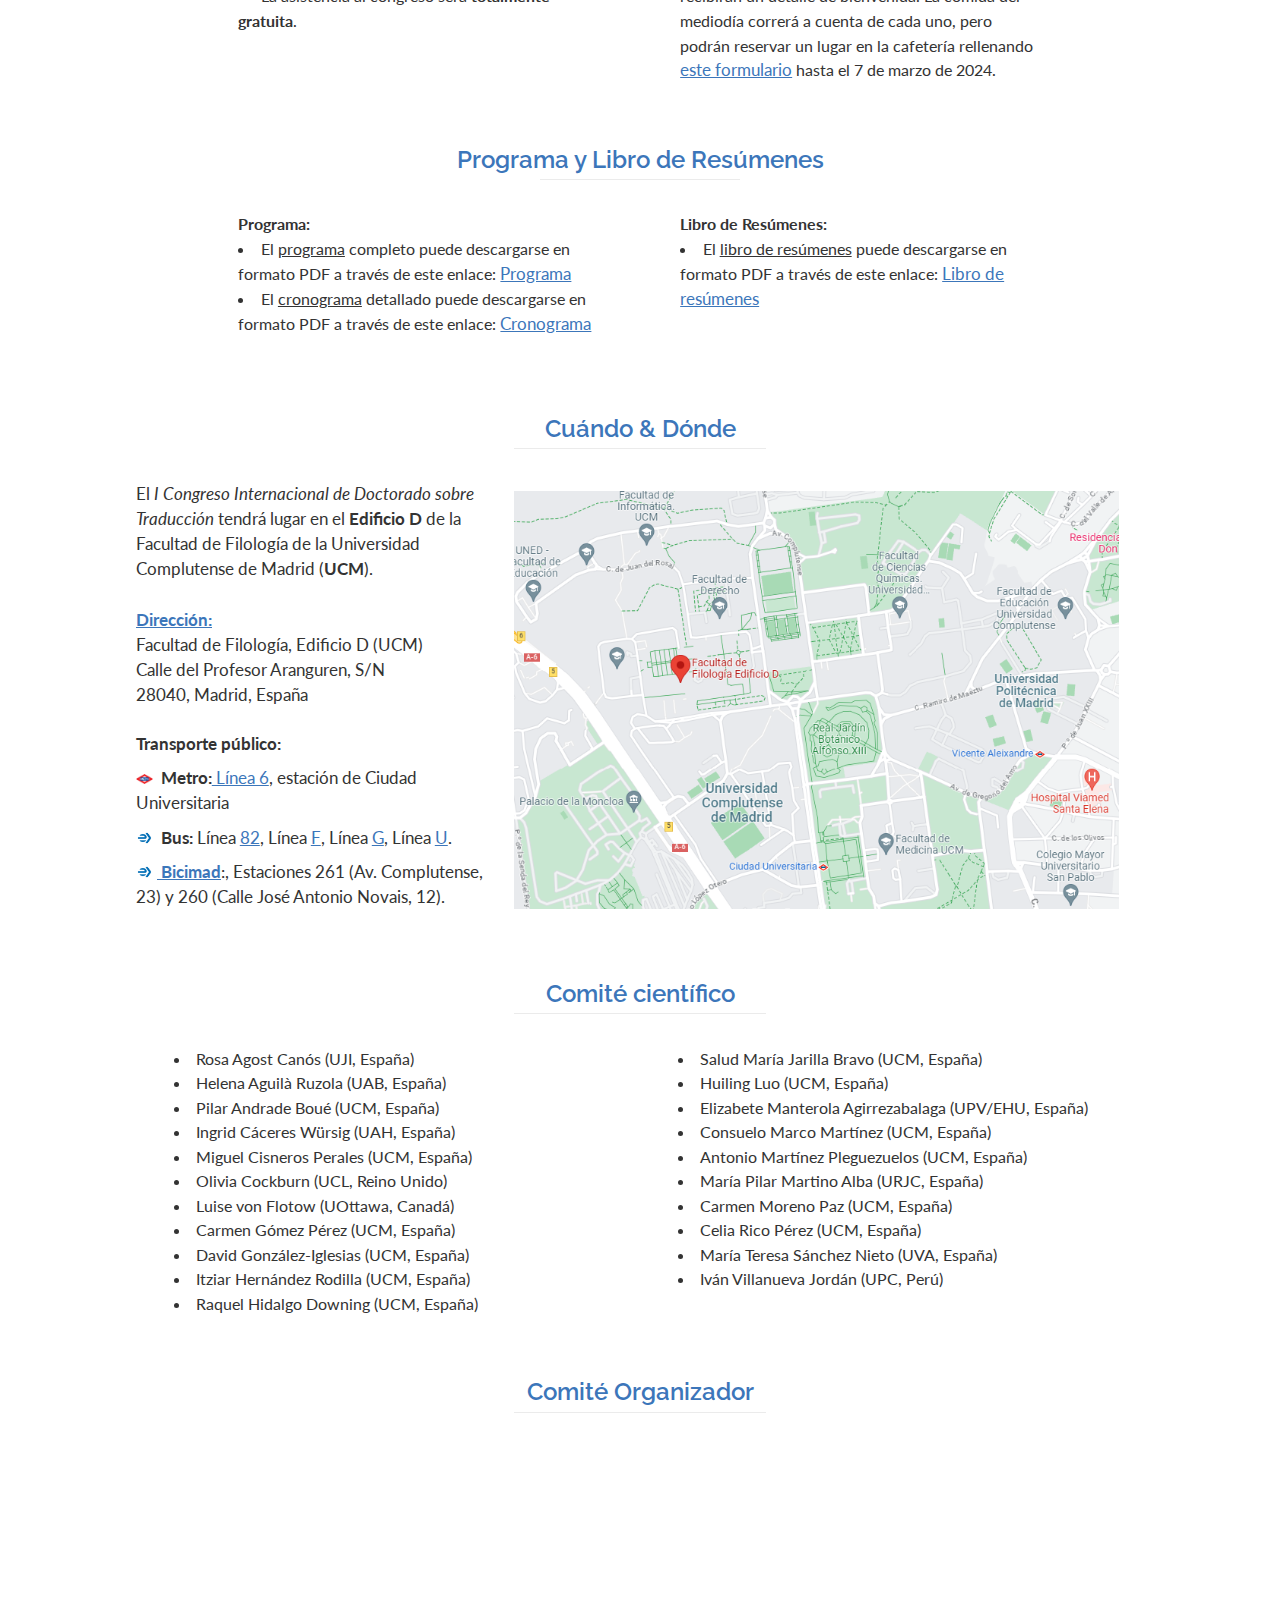
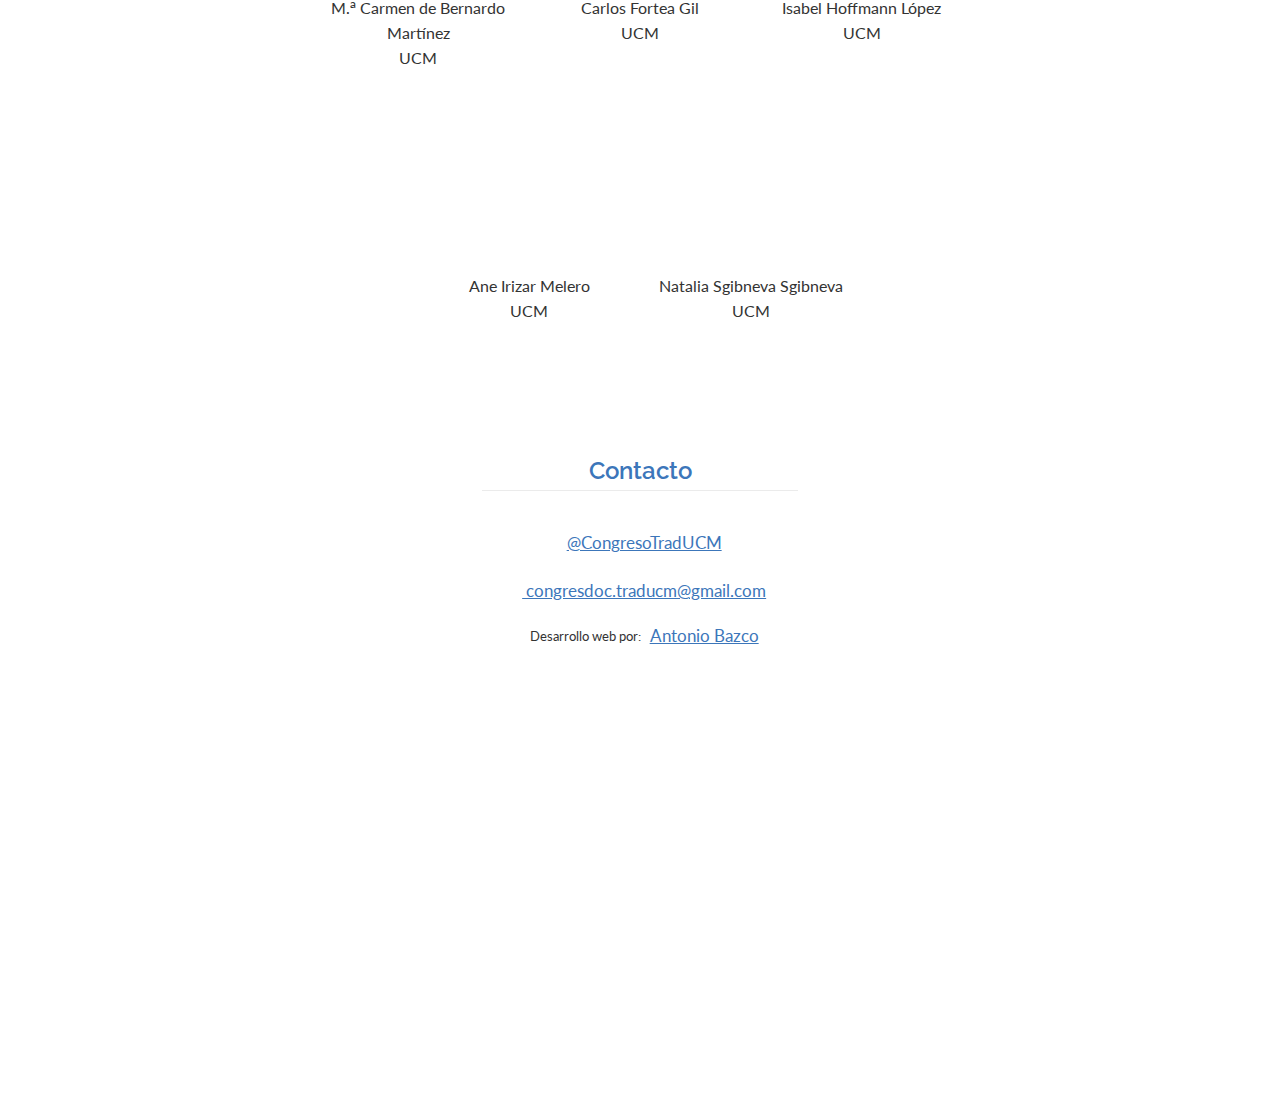
<file: 2024/es/index.html>
<!DOCTYPE html>
<html lang="es">
	

  
  
  
  
  <script type="module" src="https://ucmcidt.github.io/js/modules/_mobileMenu.js" defer></script>
  
   
  
  <script type="module" src="https://ucmcidt.github.io/js/app.js" defer></script> 
  
  
  <script src="https://ucmcidt.github.io/js/sal.js" defer></script>

  <script>
    document.addEventListener('DOMContentLoaded', function () {
      sal(); 
    });
  </script>


  <head>
 
    
      
      
      
      
      

      






<meta charset="utf-8">
<meta http-equiv="Content-Type" content="text/html">
<meta name="viewport" content="width=device-width, initial-scale=1">

<meta name="theme-color" content="#3c76ba">

<link rel="icon" type="image/png" href="/images/favicon/android-chrome-512x512.png" sizes="512x512">
<link rel="icon" type="image/png" href="/images/favicon/android-chrome-192x192.png" sizes="192x192">
<link rel="icon" type="image/png" href="/images/favicon/favicon-32x32.png" sizes="32x32">
<link rel="icon" type="image/png" href="/images/favicon/favicon-16x16.png" sizes="16x16">
<link rel="apple-touch-icon" sizes="180x180" href="/images/favicon/apple-touch-icon.png" >
<link rel="icon" href="/images/favicon/favicon.ico" type="image/x-icon">
      <link rel="preconnect" href="https://fonts.googleapis.com">
<link rel="preconnect" href="https://fonts.gstatic.com" crossorigin>
<link href="https://fonts.googleapis.com/css2?family=Lato&family=Raleway:wght@400;600&display=swap" rel="stylesheet">
      
  <meta name="description" content="Bienvenidos al primer Congreso Internacional de Doctorado de Traducción">


      <title>
       
       | CIDT 2024 
      
      </title>

      




<link href="/scss/app.min.72e436201f87c548deefb6627a1f242f612e51b7895f104339c785440babfdde.css" rel="stylesheet" />
      
  
  
  
  

  <link href="/scss/index.min.efe67ad4dd291eaa39cbfe526fd9ab49a61e22fbc429dc8247af93a81c0b7061.css" rel="stylesheet" />


      
       

  </head>
  
  <body>
       
      
    
  

  
  
  

<header class="menu">
    <div class="menu__menu_icon__wrapper">
        <div class="menu__menu_icon">
            <div class="menu__menu_icon__middle"></div>
        </div>
    </div>
    
    <nav class="menu__content"> 
        <ul>
            <li><a href="#support">Entidades Organizadoras</a></li>
            <li><a href="#conference">Congreso</a></li>
            <li><a href="#inscription">Inscripción e información</a></li>
            <li><a href="#program">Programa & Libro de resúmenes</a></li>
            <li><a href="#when_where">Cuándo & Dónde</a></li>
            <li><a href="#organizers">Comités </a></li> 
            <li><a href="#contact">Contacto</a></li>

            
                
                
                
                    
                    
                        
                            
                            
                        
                    
                        
                    
                
                    
                    
                        
                    
                        
                            
                            
                                <li><img src="/images/logos/ukflag_16x16.png" loading="lazy" alt="english" style="width:16px;height:16px;display:inline-block;vertical-align:middle;">
                                <a href="/2024/en/" class="active" style="display:inline-block;vertical-align:middle;">English</a>
                                </li>
                            
                        
                    
                
            

        </ul>
    </nav>

</header>



 
    
  

  
  
  

 
<section class="header">
    <div class="header__image">
        <img src="/images/main/header_park.jpg" alt="">
    </div>
    <div class="header__content">
        <div class="header__content__title">
            <h1><p style="margin-bottom:0em;margin-top:1em;"> &emsp; I Congreso Internacional</p>
                <p> &emsp;&emsp;&emsp;&emsp;de Doctorado sobre</p>
                <p> &emsp;&emsp;&emsp;&emsp; &emsp;&emsp;&emsp;&emsp; Traducción</p>
            </h1>
        </div>
        <div class="header__content__subtitle" data-sal="zoom-out"
        data-sal-delay="800"
        data-sal-duration="2000"
        data-sal-easing="ease-out-back">
            <h2>&emsp;&emsp;14-15 de Marzo de 2024, Madrid, España</h2>
        </div>
        
    </div> 

</section>



    
  

  <main> 
    
       
    
    
    
    
    
    
    
    
    
    
  
    

<section class="intro">
    <p>
      Bienvenidos al I Congreso Internacional de Doctorado sobre Traducción
    </p>
    <div style="text-align:center;vertical-align:top ;">
      <figure>
          <img src="/images/logos/CIDT_sin_fondo_c.png" alt="logoCIDT" loading="lazy" style="display: inline-block;margin-left: auto; margin-right: auto; width: 25em;vertical-align:top;max-width: 95vw;">
      </figure>
  </div>
</section>

    






<section id="support" class="section support">
    <div class="section__header">
        <h2 class="section__header__title">Entidades organizadoras y colaboradoras</h2>
    </div>

    <div class="section__content program_committee__content">
        <ul>
            <p><strong>Instituciones organizadoras:</strong></p>
            <li>Programa de Doctorado en Estudios Literarios  (UCM)</li>
            <li>Programa de Doctorado en Lingüística Teórica y Aplicada  (UCM)</li><br>
            <p><strong>Patrocinadores:</strong></p>
            <li>Cálamo & Cran</li>
            <li>Departamento de Estudios Románicos, Franceses, Italianos y Traducción (UCM)</li>
            <li>Departamento de Lingüística y Estudios Árabes, Hebreos, Vascos y de Asia Oriental (UCM)</li><br>
        </ul>
        <ul>
            <p><strong>Instituciones colaboradoras:</strong></p>
            <li>Departamento de Estudios Románicos, Franceses, Italianos y Traducción (UCM)</li>
            <li>Departamento de Lingüística y Estudios Árabes, Hebreos, Vascos y de Asia Oriental (UCM)</li>
            <li>Vicedecanato de Investigación y Doctorado de la Facultad de Filología (UCM)</li>    
            <li>Instituto Universitario de Lenguas Modernas y de Traductores (IULMyT)</li>     
        </ul>
    </div>

    <div style="text-align:center;vertical-align:top ;">
        <figure>
            <a href="https://filologia.ucm.es/" target="_blank"><img src="/images/logos/ucm_fac_logo.jpg" alt="facultad filología UCM" loading="lazy" style="display: inline-block;margin-left: auto; margin-right: auto; width: 20em;vertical-align:top;max-width: 80vw;"></a>
            <a href="https://edoctorado.ucm.es/" target="_blank"><img src="/images/logos/escDoct.jpg" alt="Escuela de Doctorado UCM" loading="lazy" style="display:inline-block;margin-left: auto; margin-right: auto; width: 9.6em;vertical-align:top;max-width: 40vw;"></a>            
            <a href="https://www.ucm.es/iulmyt/" target="_blank"><img src="/images/logos/iulmyt.jpg" alt="Instituto Universitario de Lenguas Modernas y de Traductores (IULMyT) UCM" loading="lazy" style="display: inline-block;margin-left: auto; margin-right: auto; padding-top:0.95em; width:9em;  vertical-align:top; max-width: 40vw;"></a>
            <a href="https://asetrad.org/" target="_blank"><img src="/images/logos/asetrad.png" alt="Asociación Española de Traductores, Correctores e Intérpretes  (Asetrad)"       loading="lazy" style="display: inline-block;margin-left: auto; margin-right: auto; padding-top:1.5em; width:25em; vertical-align:top; max-width: 70vw;"></a>
        </figure>
        <figure>
            <a href="https://www.calamoycran.com/" target="_blank"><img src="/images/logos/cyc.png" alt="Cálamo & Cran" loading="lazy" style="display: inline-block;margin-left: auto; margin-right: auto; width:24em;vertical-align:bottom;max-width: 80vw;padding-right:1em;padding-bottom:.5em"></a>
            <a href="https://www.ucm.es/erfitei/" target="_blank"><img src="/images/logos/erfit.png" alt="Departamento de Estudios Románicos, Franceses, Italianos y Traducción UCM" loading="lazy" style="display: inline-block;margin-left: auto; margin-right: auto; width:24em;vertical-align:bottom;max-width: 80vw;padding-left:1em;padding-bottom:1em;padding-top:0.5em;"></a>
        </figure>
    </div>


</section>



    <section id="conference" class="section conference">
    <div class="section__header">
      <h2 class="section__header__title">Congreso</h2>
    </div>

    <div class="section__content__item conference__description">
      <p>       
        El propósito de este congreso es poner las investigaciones doctorales sobre traducción en el foco de atención y ofrecer un foro para el intercambio de ideas y el enriquecimiento mutuo. Este encuentro se inscribe en el seno de las actividades formativas de los programas de Doctorado en Estudios Literarios y de Doctorado en Lingüística Teórica y Aplicada y está organizado por doctorandas de dichos programas. Este congreso cuenta con el apoyo del Departamento de Estudios Románicos, Franceses, Italianos y Traducción y del Departamento de Lingüística y Estudios Árabes, Hebreos, Vascos y de Asia Oriental. Está dirigido a estudiantes de máster, doctorado y personas que hayan defendido su tesis recientemente (en los últimos tres años).
        <br>
      </p><br>
      <p>
        Además de promover la difusión de las investigaciones que se están llevando a cabo a día de hoy en el ámbito de la traducción, queremos ofrecer un espacio seguro para conocernos y aprender las unas de las otras.
      </p><br><br>
      <p>
        El congreso invita a presentar contribuciones tanto en <b>español</b> como en <b>inglés</b>.
      </p>
    </div>

    <div class="section__content conference__content">

      <div class="conference__content__format">
          <p><strong>Líneas temáticas:</strong></p>
          <ul>
            <li>Didáctica de la traducción</li>
            <li>Historia de la traducción</li>
            <li>Ideología y sociología de la traducción</li>
            <li>Teoría de la traducción</li>
            <li>Traducción audiovisual</li>
            <li>Traducción especializada</li>
            <li>Traducción literaria</li>
            <li>Traducción y nuevas tecnologías</li>
            <li>Traducción y sociedad</li>
          </ul><br>
      </div>

      <div class="conference__content__date">
        <p><strong>Fechas importantes</strong></p>
        <ul>
          <li>Envío de propuestas:  hasta el <b>31 de octubre de 2023</b> inclusive</li>
          <li>Notificación de aceptación: <b>por confirmar</b></li>
          <li>Confirmación de asistencia: <b>por confirmar</b></li>
          <li>Publicación del programa: <b>por confirmar</b></li>
          <li>Inscripción: hasta el <b> 1 de marzo de 2024</b> inclusive</li>
          <li>Envío de la presentación:  hasta el <b> 12 de marzo de 2024</b> inclusive</li>
          <li>Celebración del congreso: <b>14 y 15 de Marzo de 2024</b></li>
        </ul>
      </div>
      
    </div>

</section>

    <section id="inscription" class="section data_challenge">
  <div class="section__header">
    <h2 class="section__header__title">Envío de Propuestas e Inscripciones</h2>
  </div>

  <div class="section__content__item data_challenge__description">
    <p>
      Serán bienvenidas todas las propuestas de comunicación que se adscriban a una o varias de las líneas temáticas enumeradas en esta web, por parte de estudiantes de máster o doctorado o personas que hayan defendido su tesis doctoral en los últimos <b> tres </b> (3) años.<br><br>
    </p>
  
    <ul>
      <li>Si desea proponer una <i>comunicación</i>, deberá rellenar <a href=https://forms.gle/SCFBA1w9iLCwBES8A target="_blank">este formulario</a> antes del <b>31 de octubre de 2023</b>. 
          Asimismo, deberá rellenar <b>también</b> el <a href=https://forms.gle/iLc4F1Ed8T9J582p9 target="_blank">formulario de inscripción como oyente</a>.</li>   
      <li>Si desea asistir como <i>oyente</i>, deberá rellenar <a href=https://forms.gle/iLc4F1Ed8T9J582p9 target="_blank">este formulario</a>.</li><br>
    </ul>
    <p>
      Para recibir un certificado de asistencia, será necesario estar inscrito como oyente y cumplimentar la hoja de firmas del congreso. Los ponentes recibirán, además, un certificado de comunicación.
    </p>
  </div>

</section>

    <section id="information" class="section conference">
  <div class="section__header">
    <h2 class="section__header__title">Información</h2>
  </div>

  <div class="section__content conference__content">

    <div class="conference__content__format">
        <p><strong>Ponencias:</strong></p>
        <ul>
          <li> Las comunicaciones tendrán una duración de hasta <b> 20 minutos</b> y podrán acompañarse de una presentación de diapositivas.<br></li>
          <li> La presentación puede realizarse tanto en <b>español</b> como en <b> inglés</b>.<br></li>
        </ul><br>
      
        <p><strong>Cuotas:</strong></p>
        <ul>
  <li>La asistencia al congreso será <b>totalmente gratuita</b>.<br></li>
        </ul>
    </div>

    <div class="conference__content__date">
      <p><strong>Derechos de inscripción:<br></strong></p>
      <ul>
      <li> <u>Ponentes</u>: Los ponentes recibirán un detalle de bienvenida. La comida del mediodía correrá a cuenta de cada uno, pero podrán reservar un lugar en la cafetería rellenando <a href=https://forms.gle/GRQvTrSnWPEY3dJB6 target="_blank">este formulario</a> hasta el 7 de marzo de 2024.</li><br>
      <li><u>Asistentes sin ponencia</u>: Todos los asistentes recibirán un detalle de bienvenida. La comida del mediodía correrá a cuenta de cada uno, pero podrán reservar un lugar en la cafetería rellenando <a href=https://forms.gle/GRQvTrSnWPEY3dJB6 target="_blank">este formulario</a> hasta el 7 de marzo de 2024.</li><br>
      </ul>
    </div>
    
  </div>

</section>

    <section id="program" class="section conference">
  <div class="section__header">
    <h2 class="section__header__title">Programa y Libro de Resúmenes</h2>
  </div>

  <div class="section__content conference__content">

    <div class="conference__content__format">
        <p><strong>Programa:</strong></p>
        <ul>
          <li> El <u>programa</u> completo puede descargarse en formato PDF a través de este enlace: <a href="https://ucmcidt.github.io/documents/Programa_I_CIDT.pdf" target="_blank">Programa</a></li>
          <li> El <u>cronograma</u> detallado puede descargarse en formato PDF a través de este enlace: <a href="https://ucmcidt.github.io/documents/Cronograma_I_CIDT.pdf" target="_blank">Cronograma</a></li>
        </ul><br>
    </div>

    <div class="conference__content__date">
      <p><strong>Libro de Resúmenes:<br></strong></p>
      <ul>
        <li> El <u>libro de resúmenes</u> puede descargarse en formato PDF a través de este enlace: <a href="https://ucmcidt.github.io/documents/Libro_resumenes_I_CIDT.pdf" target="_blank">Libro de resúmenes</a></li> 
      </ul>
    </div>
    
  </div>

</section>



    




<section id="when_where" class="section when_where">
  <div class="section__header">
    <h2 class="section__header__title">Cuándo & Dónde </h2>
  </div>

    <div class="section__content">

      <div class="section__content__item when_where__text">

        <div class="when_where__text__intro">
          <p>El <i>I Congreso Internacional de Doctorado sobre Traducción</i> tendrá lugar en el <b>Edificio D</b> de la Facultad de <b></b>Filología</b> de la Universidad Complutense de Madrid (<b>UCM</b>).</p>
          <p><br>
            <a href="https://goo.gl/maps/tipX1cZvDkmVXoE27" target="_blank"><b>Dirección:</b></a> <br>
              Facultad de Filología, Edificio D (UCM)<br>
              Calle del Profesor Aranguren, S/N<br>
              28040, Madrid,
              España
          </p>
        </div>

        <br>

        <div class="when_where__text__details">
          <p><b>Transporte público:</b></p>
          <ul>
            <li>
              <img src="/images/logos/metro.webp" alt="metro logo" loading="lazy"> 
              <b>Metro:</b><a href="https://www.metromadrid.es/en/linea/linea-6-circular" target="_blank">
              Línea  6</a>, estación de Ciudad Universitaria
            </li>
            <li>
              <img src="/images/logos/emt.png" alt="renfe logo" loading="lazy"> 
              <b>Bus:</b>  
              Línea <a href="https://www.crtm.es/tu-transporte-publico/autobuses-emt/lineas/6__82_a__.aspx" target="_blank">82</a>, 
              Línea <a href="https://www.crtm.es/tu-transporte-publico/autobuses-emt/lineas/6__91___.aspx" target="_blank">F</a>, 
              Línea <a href="https://www.crtm.es/tu-transporte-publico/autobuses-emt/lineas/6__92___.aspx" target="_blank">G</a>, 
              Línea <a href="https://www.crtm.es/tu-transporte-publico/autobuses-emt/lineas/6__99___.aspx" target="_blank">U</a>.
            </li>
            <li>
              <a href="https://www.bicimad.com/mapa" target="_blank">
              <img src="/images/logos/emt.png" alt="renfe logo" loading="lazy"> 
              <b>Bicimad</b></a>:,   Estaciones 261 (Av. Complutense, 23) y 260 (Calle José Antonio Novais, 12).
            </li>
          </ul>

        </div>
      </div>
      <div class="section__content__item when_where__map">
        <a href="https://goo.gl/maps/tipX1cZvDkmVXoE27" target="_blank"><img src="/images/map_ucm.png" alt="Madrid plaza mayor" loading="lazy"></a>    
      </div>
    </div>

</section>

  
    <section id="program_committee" class="section program_committee">
    <div class="section__header">
      <h2 class="section__header__title">Comité científico</h2>
    </div>

    <div class="section__content program_committee__content">
      <ul>
        
        <li>Rosa Agost Canós (UJI, España)<br></li>
        <li>Helena Aguilà Ruzola (UAB, España)<br></li>
        <li>Pilar Andrade Boué  (UCM, España)<br></li>        
        <li>Ingrid Cáceres Würsig (UAH, España)<br></li>
        <li>Miguel Cisneros Perales (UCM, España)<br></li>
        <li>Olivia Cockburn (UCL, Reino Unido)<br></li>
        <li>Luise von Flotow (UOttawa, Canadá) <br></li>
        <li>Carmen Gómez Pérez (UCM, España)<br></li>
        <li>David González-Iglesias (UCM, España)<br></li>
        <li>Itziar Hernández Rodilla (UCM, España)<br></li>
        <li>Raquel Hidalgo Downing (UCM, España)<br></li>
      </ul>
      <ul>
        <li>Salud María Jarilla Bravo (UCM, España)<br></li>
        <li>Huiling Luo (UCM, España)<br></li>
        <li>Elizabete Manterola Agirrezabalaga (UPV/EHU, España) <br></li>
        <li>Consuelo Marco Martínez  (UCM, España)<br></li>
        <li>Antonio Martínez Pleguezuelos  (UCM, España)<br></li>        
        <li>María Pilar Martino Alba (URJC, España)<br></li>
        <li>Carmen Moreno Paz (UCM, España)<br></li>
        <li>Celia Rico Pérez (UCM, España)<br></li>
        <li>María Teresa Sánchez Nieto (UVA, España)<br></li>
        <li>Iván Villanueva Jordán (UPC, Perú)<br><br></li>
      </ul>

    </div>

</section>

    





<section id="organizers" class="section organizers">
  <div class="section__header">
    <h2 class="section__header__title">Comité Organizador</h2>
  </div>

  <div class="section__content organizers__content">
    
    <div class="section__content__item organizers__people">
      <div class="organizers__people__image">
        <img src="/images/organizers/mariacarmenbernardo.jpg" alt="María Carmen de Bernardo Martínez" loading="lazy">
      </div>

      <div class="organizers__people__name">
          <p>M.<sup>a</sup> Carmen de Bernardo Martínez</p>
      </div>
      <div class="organizers__people__position">
        <p>UCM</p>
      </div>
    </div>

    <div class="section__content__item organizers__people">
      <div class="organizers__people__image">
        <img src="/images/organizers/carlosfortea.jpg" alt="Carlos Fortea" loading="lazy">
      </div>

      <div class="organizers__people__name">
          <p>Carlos Fortea Gil</p>
      </div>
      <div class="organizers__people__position">
        <p>UCM</p>
      </div>
    </div>
    <div class="section__content__item organizers__people">
      <div class="organizers__people__image">
        <img src="/images/organizers/isabelhoffmann.png" alt="Isabel Hoffmann López" loading="lazy">
      </div> 

      <div class="organizers__people__name">
          <p>Isabel Hoffmann López</p>
      </div>
      <div class="organizers__people__position">
        <p>UCM</p>
      </div>
    </div>

  </div>
   
  <div class="section__content organizers__content">

    
    <div class="section__content__item organizers__people">
      <div class="organizers__people__image">
          <img src="/images/organizers/aneirizar.png" alt="Ane Irizar Melero" loading="lazy">
      </div>

      <div class="organizers__people__name">
          <p>Ane Irizar Melero</p>
      </div>
      <div class="organizers__people__position">
        <p>UCM</p>
      </div>
    </div>


    <div class="section__content__item organizers__people">
      <div class="organizers__people__image">
        <img src="/images/organizers/nataliasgibneva.png" alt="Natalia Sgibneva" loading="lazy">
      </div>

      <div class="organizers__people__name">
          <p>Natalia Sgibneva Sgibneva</p>
      </div>
      <div class="organizers__people__position">
        <p>UCM</p>
      </div>
    </div>

    

  </div>

</section>

    <section id="past_editions" class="section conference">
</section>

  </main>


    
    
  

  
  

  




<footer class="footer">


    <section id="contact" class="section contact">
        <div class="section__header contact__header">
          <h2 class="section__header__title">Contacto</h2>
        </div>
      
        <div class="section__content">
      
            <div class="contact__twitter">
                <p>
                    <a href="https://twitter.com/CongresoTradUCM">
                        <img src="/images/logos/twitter.webp" alt="twitter" loading="lazy">@CongresoTradUCM
                    </a>
                </p>
            </div>
            <div class="contact__email">
                <p><a href="mailto:congresdoc.traducm@gmail.com">
                    <img src="/images/logos/email.webp" alt="email" loading="lazy">
                    congresdoc.traducm@gmail.com
                    </a>
                </p>
            </div>
            <div class="contact__email">
                <p style="background:rgba(181, 40, 40, 0);">  
                    <a href="https://github.com/antzalan"><img src="/images/logos/github.png" alt="email" loading="lazy"></a>
                    <small>Desarrollo web por: &nbsp;&nbsp; </small> 
                    <a href="https://github.com/antzalan"> Antonio Bazco</a>
                </p>
            </div>               
          
        </div>
      
      </section>

    <div class="footer__image">
        <img src="/images/main/fac.jpg" alt="Madrid plaza mayor" loading="lazy">
    </div>
</footer>

  

  



    
    
    



  </body>
</html>
</file>
<file: scss/index.min.efe67ad4dd291eaa39cbfe526fd9ab49a61e22fbc429dc8247af93a81c0b7061.css>
.conference,.data_challenge{width:100%;margin:1em auto}@media(min-width:800px){.conference,.data_challenge{width:80%}}.conference__description,.data_challenge__description{width:100%;margin-top:1em}.conference__content,.data_challenge__content{display:flex;flex-wrap:wrap;margin-top:2em}@media(min-width:800px){.conference__content,.data_challenge__content{flex-wrap:nowrap;justify-content:space-between}}.conference__content__format,.data_challenge__content__format{width:100%}@media(min-width:800px){.conference__content__format,.data_challenge__content__format{margin-top:0;width:45%}}.conference__content__date,.data_challenge__content__date{width:100%;margin-top:2em}@media(min-width:800px){.conference__content__date,.data_challenge__content__date{margin-top:0;width:45%}}@media(min-width:1200px){.when_where{margin-bottom:1.5em}}.when_where__text{width:100%}@media(min-width:1200px){.when_where__text{width:35%}}.when_where__text__details li{list-style:none;margin:.5em 0}.when_where__text__details li img{height:auto;width:1em;object-fit:cover;margin-right:.25em;display:inline-block}.when_where__map{width:100%;height:100%;margin:0 auto}@media(min-width:1200px){.when_where__map{width:60%;height:auto}}.when_where__map iframe{height:40vh}@media(min-width:1200px){.when_where__map iframe{height:100%}}.accommodation__content__image img{border-radius:5px}.organizers__content,.local_organizers__content{justify-content:center;align-items:start}@media(min-width:1920px){.organizers__content,.local_organizers__content{justify-content:space-evenly}}.organizers__people,.local_organizers__people{width:49%;margin:1.2em 0}@media(min-width:800px){.organizers__people,.local_organizers__people{width:32%}}@media(min-width:1200px){.organizers__people,.local_organizers__people{width:22%}}@media(min-width:1920px){.organizers__people,.local_organizers__people{width:14%}}.organizers__people__image,.local_organizers__people__image{width:8em;height:8em;border-radius:50%;overflow:hidden}.organizers__people__name,.local_organizers__people__name{width:100%;font-size:1em;font-weight:600;text-align:center}.organizers__people__position,.local_organizers__people__position{font-size:1em;text-align:center}@media(min-width:1200px){.local_organizers__people{width:18%;margin-bottom:3em}}.program_committee__content{justify-content:center;margin-bottom:1.5em}@media(min-width:1200px){.program_committee__content{height:auto;overflow-y:visible;justify-content:space-around}}.program_committee__content ul{width:100%;margin-left:0}@media(min-width:1200px){.program_committee__content ul{margin-left:2.5%;width:45%}}.past_editions__content__event{width:100%;display:flex;flex-wrap:wrap;justify-content:space-between;align-items:start;margin-bottom:2em}.past_editions__content__event__place{width:100%;position:relative;margin-bottom:1em}.past_editions__content__event__place__name{font-weight:600;padding:1em;position:absolute;background-color:rgba(0,0,0,.5);color:#fff;border-radius:5px}.past_editions__content__event__place__image{width:100%;height:20vh;overflow:hidden;border-radius:5px}@media(min-width:800px){.past_editions__content__event__place__image{height:30vh}}@media(min-width:1200px){.past_editions__content__event__place__image{height:40vh}}.past_editions__content__event__place__image img{width:100%;height:100%;object-fit:cover}@media(min-width:1200px){.past_editions__content__event__place{width:70%}}@media(min-width:1200px){.past_editions__content__event__place.mit{width:100%}}.past_editions__content__event__edition{width:100%;text-align:center;position:relative;margin-bottom:2em}.past_editions__content__event__edition:last-child{margin-bottom:0}.past_editions__content__event__edition__title{font-weight:600}@media(min-width:1200px){.past_editions__content__event__edition{width:24%;padding:0 1em}}.past_editions__content__event__edition::after{content:'';position:absolute;display:block;background-color:rgba(58,58,58,.1);width:70%;height:1px;left:15%;margin:1em 0}@media(min-width:1200px){.past_editions__content__event__edition::after{width:1px;height:70%;top:15%;left:unset;right:-2%}}.past_editions__content__event__edition:last-child::after{display:none}@media(min-width:1200px){.support__content{justify-content:center}}.support__content__intro{width:100%}.support__content__logo{height:4em;max-width:100%}@media(min-width:1200px){.support__content__logo{height:5em;max-width:33%}}.support__content__logo.imdea,.support__content__logo.uc3m{width:40%}.support__content__logo.orange{width:15%}.support__content__logo img{height:100%;width:100%;object-fit:contain}
</file>
<file: scss/app.min.72e436201f87c548deefb6627a1f242f612e51b7895f104339c785440babfdde.css>
/*!normalize.css v8.0.1 | MIT License | github.com/necolas/normalize.css*/html{line-height:1.15;-webkit-text-size-adjust:100%}body{margin:0}main{display:block}h1{font-size:2em;margin:.67em 0}hr{box-sizing:content-box;height:0;overflow:visible}pre{font-family:monospace,monospace;font-size:1em}a{background-color:transparent}abbr[title]{border-bottom:none;text-decoration:underline;text-decoration:underline dotted}b,strong{font-weight:bolder}code,kbd,samp{font-family:monospace,monospace;font-size:1em}small{font-size:80%}sub,sup{font-size:75%;line-height:0;position:relative;vertical-align:baseline}sub{bottom:-.25em}sup{top:-.5em}img{border-style:none}button,input,optgroup,select,textarea{font-family:inherit;font-size:100%;line-height:1.15;margin:0}button,input{overflow:visible}button,select{text-transform:none}button,[type=button],[type=reset],[type=submit]{-webkit-appearance:button}button::-moz-focus-inner,[type=button]::-moz-focus-inner,[type=reset]::-moz-focus-inner,[type=submit]::-moz-focus-inner{border-style:none;padding:0}button:-moz-focusring,[type=button]:-moz-focusring,[type=reset]:-moz-focusring,[type=submit]:-moz-focusring{outline:1px dotted ButtonText}fieldset{padding:.35em .75em .625em}legend{box-sizing:border-box;color:inherit;display:table;max-width:100%;padding:0;white-space:normal}progress{vertical-align:baseline}textarea{overflow:auto}[type=checkbox],[type=radio]{box-sizing:border-box;padding:0}[type=number]::-webkit-inner-spin-button,[type=number]::-webkit-outer-spin-button{height:auto}[type=search]{-webkit-appearance:textfield;outline-offset:-2px}[type=search]::-webkit-search-decoration{-webkit-appearance:none}::-webkit-file-upload-button{-webkit-appearance:button;font:inherit}details{display:block}summary{display:list-item}template{display:none}[hidden]{display:none}[data-sal]{transition-delay:0s;transition-delay:var(--sal-delay,0s);transition-duration:.2s;transition-duration:var(--sal-duration,.2s);transition-timing-function:ease;transition-timing-function:var(--sal-easing,ease)}[data-sal][data-sal-duration="200"]{transition-duration:.2s}[data-sal][data-sal-duration="250"]{transition-duration:.25s}[data-sal][data-sal-duration="300"]{transition-duration:.3s}[data-sal][data-sal-duration="350"]{transition-duration:.35s}[data-sal][data-sal-duration="400"]{transition-duration:.4s}[data-sal][data-sal-duration="450"]{transition-duration:.45s}[data-sal][data-sal-duration="500"]{transition-duration:.5s}[data-sal][data-sal-duration="550"]{transition-duration:.55s}[data-sal][data-sal-duration="600"]{transition-duration:.6s}[data-sal][data-sal-duration="650"]{transition-duration:.65s}[data-sal][data-sal-duration="700"]{transition-duration:.7s}[data-sal][data-sal-duration="750"]{transition-duration:.75s}[data-sal][data-sal-duration="800"]{transition-duration:.8s}[data-sal][data-sal-duration="850"]{transition-duration:.85s}[data-sal][data-sal-duration="900"]{transition-duration:.9s}[data-sal][data-sal-duration="950"]{transition-duration:.95s}[data-sal][data-sal-duration="1000"]{transition-duration:1s}[data-sal][data-sal-duration="1050"]{transition-duration:1.05s}[data-sal][data-sal-duration="1100"]{transition-duration:1.1s}[data-sal][data-sal-duration="1150"]{transition-duration:1.15s}[data-sal][data-sal-duration="1200"]{transition-duration:1.2s}[data-sal][data-sal-duration="1250"]{transition-duration:1.25s}[data-sal][data-sal-duration="1300"]{transition-duration:1.3s}[data-sal][data-sal-duration="1350"]{transition-duration:1.35s}[data-sal][data-sal-duration="1400"]{transition-duration:1.4s}[data-sal][data-sal-duration="1450"]{transition-duration:1.45s}[data-sal][data-sal-duration="1500"]{transition-duration:1.5s}[data-sal][data-sal-duration="1550"]{transition-duration:1.55s}[data-sal][data-sal-duration="1600"]{transition-duration:1.6s}[data-sal][data-sal-duration="1650"]{transition-duration:1.65s}[data-sal][data-sal-duration="1700"]{transition-duration:1.7s}[data-sal][data-sal-duration="1750"]{transition-duration:1.75s}[data-sal][data-sal-duration="1800"]{transition-duration:1.8s}[data-sal][data-sal-duration="1850"]{transition-duration:1.85s}[data-sal][data-sal-duration="1900"]{transition-duration:1.9s}[data-sal][data-sal-duration="1950"]{transition-duration:1.95s}[data-sal][data-sal-duration="2000"]{transition-duration:2s}[data-sal][data-sal-delay="50"]{transition-delay:.05s}[data-sal][data-sal-delay="100"]{transition-delay:.1s}[data-sal][data-sal-delay="150"]{transition-delay:.15s}[data-sal][data-sal-delay="200"]{transition-delay:.2s}[data-sal][data-sal-delay="250"]{transition-delay:.25s}[data-sal][data-sal-delay="300"]{transition-delay:.3s}[data-sal][data-sal-delay="350"]{transition-delay:.35s}[data-sal][data-sal-delay="400"]{transition-delay:.4s}[data-sal][data-sal-delay="450"]{transition-delay:.45s}[data-sal][data-sal-delay="500"]{transition-delay:.5s}[data-sal][data-sal-delay="550"]{transition-delay:.55s}[data-sal][data-sal-delay="600"]{transition-delay:.6s}[data-sal][data-sal-delay="650"]{transition-delay:.65s}[data-sal][data-sal-delay="700"]{transition-delay:.7s}[data-sal][data-sal-delay="750"]{transition-delay:.75s}[data-sal][data-sal-delay="800"]{transition-delay:.8s}[data-sal][data-sal-delay="850"]{transition-delay:.85s}[data-sal][data-sal-delay="900"]{transition-delay:.9s}[data-sal][data-sal-delay="950"]{transition-delay:.95s}[data-sal][data-sal-delay="1000"]{transition-delay:1s}[data-sal][data-sal-easing=linear]{transition-timing-function:linear}[data-sal][data-sal-easing=ease]{transition-timing-function:ease}[data-sal][data-sal-easing=ease-in]{transition-timing-function:ease-in}[data-sal][data-sal-easing=ease-out]{transition-timing-function:ease-out}[data-sal][data-sal-easing=ease-in-out]{transition-timing-function:ease-in-out}[data-sal][data-sal-easing=ease-in-cubic]{transition-timing-function:cubic-bezier(.55,.055,.675,.19)}[data-sal][data-sal-easing=ease-out-cubic]{transition-timing-function:cubic-bezier(.215,.61,.355,1)}[data-sal][data-sal-easing=ease-in-out-cubic]{transition-timing-function:cubic-bezier(.645,.045,.355,1)}[data-sal][data-sal-easing=ease-in-circ]{transition-timing-function:cubic-bezier(.6,.04,.98,.335)}[data-sal][data-sal-easing=ease-out-circ]{transition-timing-function:cubic-bezier(.075,.82,.165,1)}[data-sal][data-sal-easing=ease-in-out-circ]{transition-timing-function:cubic-bezier(.785,.135,.15,.86)}[data-sal][data-sal-easing=ease-in-expo]{transition-timing-function:cubic-bezier(.95,.05,.795,.035)}[data-sal][data-sal-easing=ease-out-expo]{transition-timing-function:cubic-bezier(.19,1,.22,1)}[data-sal][data-sal-easing=ease-in-out-expo]{transition-timing-function:cubic-bezier(1,0,0,1)}[data-sal][data-sal-easing=ease-in-quad]{transition-timing-function:cubic-bezier(.55,.085,.68,.53)}[data-sal][data-sal-easing=ease-out-quad]{transition-timing-function:cubic-bezier(.25,.46,.45,.94)}[data-sal][data-sal-easing=ease-in-out-quad]{transition-timing-function:cubic-bezier(.455,.03,.515,.955)}[data-sal][data-sal-easing=ease-in-quart]{transition-timing-function:cubic-bezier(.895,.03,.685,.22)}[data-sal][data-sal-easing=ease-out-quart]{transition-timing-function:cubic-bezier(.165,.84,.44,1)}[data-sal][data-sal-easing=ease-in-out-quart]{transition-timing-function:cubic-bezier(.77,0,.175,1)}[data-sal][data-sal-easing=ease-in-quint]{transition-timing-function:cubic-bezier(.755,.05,.855,.06)}[data-sal][data-sal-easing=ease-out-quint]{transition-timing-function:cubic-bezier(.23,1,.32,1)}[data-sal][data-sal-easing=ease-in-out-quint]{transition-timing-function:cubic-bezier(.86,0,.07,1)}[data-sal][data-sal-easing=ease-in-sine]{transition-timing-function:cubic-bezier(.47,0,.745,.715)}[data-sal][data-sal-easing=ease-out-sine]{transition-timing-function:cubic-bezier(.39,.575,.565,1)}[data-sal][data-sal-easing=ease-in-out-sine]{transition-timing-function:cubic-bezier(.445,.05,.55,.95)}[data-sal][data-sal-easing=ease-in-back]{transition-timing-function:cubic-bezier(.6,-.28,.735,.045)}[data-sal][data-sal-easing=ease-out-back]{transition-timing-function:cubic-bezier(.175,.885,.32,1.275)}[data-sal][data-sal-easing=ease-in-out-back]{transition-timing-function:cubic-bezier(.68,-.55,.265,1.55)}[data-sal|=fade]{opacity:0;transition-property:opacity}[data-sal|=fade].sal-animate,body.sal-disabled [data-sal|=fade]{opacity:1}[data-sal|=slide]{opacity:0;transition-property:opacity,transform}[data-sal=slide-up]{transform:translateY(20%)}[data-sal=slide-down]{transform:translateY(-20%)}[data-sal=slide-left]{transform:translateX(20%)}[data-sal=slide-right]{transform:translateX(-20%)}[data-sal|=slide].sal-animate,body.sal-disabled [data-sal|=slide]{opacity:1;transform:none}[data-sal|=zoom]{opacity:0;transition-property:opacity,transform}[data-sal=zoom-in]{transform:scale(.5)}[data-sal=zoom-out]{transform:scale(1.1)}[data-sal|=zoom].sal-animate,body.sal-disabled [data-sal|=zoom]{opacity:1;transform:none}[data-sal|=flip]{-webkit-backface-visibility:hidden;backface-visibility:hidden;transition-property:transform}[data-sal=flip-left]{transform:perspective(2000px)rotateY(-91deg)}[data-sal=flip-right]{transform:perspective(2000px)rotateY(91deg)}[data-sal=flip-up]{transform:perspective(2000px)rotateX(-91deg)}[data-sal=flip-down]{transform:perspective(2000px)rotateX(91deg)}[data-sal|=flip].sal-animate,body.sal-disabled [data-sal|=flip]{transform:none}html{scroll-behavior:smooth;scroll-padding-top:4rem}*{margin:0;padding:0;box-sizing:border-box}body{background-color:#fff;color:#333}h1,h2,h3,h4,h5,h6{font-family:raleway,monospace;font-weight:600}p,li,a,span,div,input,textarea,button{font-family:lato,sans-serif;font-weight:400;font-size:1.01em;line-height:1.5em}a{color:#3c76ba}del{color:#f44336}img{width:100%;height:auto;display:block}main{display:flex;flex-wrap:wrap;justify-content:center;margin:0 5%}@media(min-width:1200px){main{margin:0 10%}}li{list-style-position:inside}.menu{position:fixed;top:0;left:0;width:100%;z-index:2;height:0}.menu.menu--is-expanded{z-index:3;height:auto}.menu__menu_icon__wrapper{width:2.5em;height:2.5em;position:absolute;display:flex;align-items:center;justify-content:center;top:2em;right:2em;z-index:10;border-radius:5px;background-color:rgba(58,58,58,.9);transition:background-color .3s ease-out}@media(min-width:1200px){.menu__menu_icon__wrapper{display:none}}.menu--is-expanded .menu__menu_icon__wrapper{background-color:transparent}.menu__menu_icon{width:70%;height:70%;position:absolute;display:flex;align-items:center}@media(min-width:1200px){.menu__menu_icon{display:none}}.menu__menu_icon::before{content:'';position:absolute;top:0;left:0;width:100%;height:.25em;background-color:#fff;transition:transform .3s ease-out;transform-origin:0% 50%}.menu__menu_icon__middle{position:absolute;left:0;width:100%;height:.25em;background-color:#fff;transition:all .3s ease-out;transform-origin:0 50%}.menu__menu_icon::after{content:'';position:absolute;bottom:0;left:0;width:100%;height:.25em;background-color:#fff;transition:transform .3s ease-out;transform-origin:0% 50%}.menu__menu_icon--close-x::before{transform:rotate(45deg)scaleX(1.2)}.menu__menu_icon--close-x .menu__menu_icon__middle{opacity:0;transform:scaleX(0)}.menu__menu_icon--close-x::after{transform:rotate(-45deg)scale(1.2)}.menu--is-visible{z-index:2}@media(min-width:1200px){.menu--is-visible{background-color:#3c76ba;opacity:1}}.menu__content{z-index:0;opacity:0;left:100%;display:flex;justify-content:right;align-items:center;transition:all .3s ease-out;position:relative}@media(min-width:1200px){.menu__content{left:0;opacity:1;z-index:2;justify-content:center}}.menu__content--is-visible{opacity:1;transform:translateX(-100%)}@media(min-width:1200px){.menu__content--is-visible{transform:translateX(0)}}.menu__content ul{margin:0;padding:0;background-color:rgba(58,58,58,.9);border-top-left-radius:0;border-top-right-radius:0;border-bottom-right-radius:5px;border-bottom-left-radius:5px;width:100%;display:flex;flex-wrap:wrap;justify-content:center}@media(min-width:1200px){.menu__content ul{justify-content:space-evenly;margin-top:0;flex-wrap:nowrap;width:80%}}.menu__content li{list-style:none;display:inherit;margin:.5em 0;border-radius:5px;transition:all .2s ease-in;width:55%;display:flex;justify-content:center}@media(min-width:1200px){.menu__content li{display:inline-block;margin:.5em;width:100%}}.menu__content li a{color:#fff;text-decoration:none;font-size:1.1em;font-weight:700;display:block;padding:.5em 0;text-align:center}@media(min-width:1200px){.menu__content li a{padding:.5em;font-size:1.15em}}.menu__content li:hover{background-color:#3c76ba;color:#fff}.header{width:100%;max-height:65vh;height:65vh;position:relative;overflow:hidden;display:flex;justify-content:center}@media(min-width:1200px){.header{max-height:75vh;height:75vh}}.header__image{width:100%;height:100%}.header__image img{width:100%;height:100%;object-fit:cover;object-position:center;border-bottom:1px solid #fff}.header__image::before{content:"";position:absolute;top:0;left:0;width:100%;height:100%;z-index:1;background-color:rgba(0,0,0,.1)}.header__image:after{content:'';position:absolute;bottom:0;width:100%;height:8em;background:linear-gradient(0deg,white,transparent);z-index:1}@media(min-width:800px){.header__image:after{height:4em}}.header__content{display:flex;flex-wrap:wrap;position:absolute;z-index:1;top:10%;font-family:raleway,monospace;color:#fff}@media(min-width:800px){.header__content{justify-content:center}}.header__content__title{display:flex;justify-content:center;width:100%}@media(min-width:1200px){.header__content__title{font-size:1.5em}}.header__content__title h1{margin:.6em 0;font-size:1.75em}@media(min-width:1200px){.header__content__title h1{margin:.3em 0;font-size:2em}}.header__content__title img{width:auto;height:1.75em;object-fit:contain;display:inline-block;transform:translateY(35%)}.header__content__subtitle{position:relative;display:flex;width:100%;justify-content:center}@media(min-width:1200px){.header__content__subtitle{justify-content:left;left:15.5%}}@media(min-width:1200px){.header__content__subtitle h2{font-size:1.35em}}.intro{margin:2em 2.5%}@media(min-width:1200px){.intro{width:60%}}.intro p{font-size:1.5em;font-family:raleway,monospace;text-align:center}@media(min-width:1200px){.intro p{font-size:2em}}.section{position:relative;padding:0 .5rem;margin:1em 0;border-radius:5px;width:100%}@media(min-width:1200px){.section{margin:2em 0 0}}.section__header{position:relative;padding:.5em;display:flex;justify-content:center;align-items:center;width:100%;font-weight:600}.section__header__title{position:relative;display:inline-block;color:#3c76ba;font-family:Raleway;text-align:center}.section__header:after{content:'';position:absolute;bottom:0;width:25%;height:1px;background-color:rgba(58,58,58,.1)}.section__content{position:relative;display:flex;flex-wrap:wrap;justify-content:space-between;margin:2em 0 0}.section__content__item{display:flex;align-items:center;justify-content:center;flex-wrap:wrap;width:100%;margin-bottom:1em}@media(min-width:530px){.section__content__item{margin-bottom:0;width:45%}}.footer{display:flex;position:relative;background:#fff;margin-top:1.5em;justify-content:center;height:70vh}@media(min-width:1200px){.footer{height:80vh}}.footer .contact{position:absolute;z-index:1;top:5%;margin:0 5%}@media(min-width:1200px){.footer .contact{margin:1em 10% 3em}}.footer .contact__email,.footer .contact__twitter{width:auto;display:flex;justify-content:center;margin-bottom:1em;width:100%}.footer .contact__email p,.footer .contact__twitter p{display:flex;align-items:center}.footer .contact__email p img,.footer .contact__twitter p img{height:1.5em;margin-right:.5em;width:auto;display:inline-block}.footer .contact__newsletter{width:auto;display:flex;justify-content:center;margin-bottom:1em}@media(min-width:800px){.footer .contact__newsletter{width:70%;margin:0 15%}}@media(min-width:1200px){.footer .contact__newsletter{width:100%;margin:0}}.footer .contact__newsletter p{width:90%;text-align:center}@media(min-width:1200px){.footer .contact__newsletter p{width:33%}}.footer__image{width:100%;height:100%;position:relative;top:0;z-index:0}@media(min-width:1200px){.footer__image{position:absolute}}.footer__image:before{content:'';position:absolute;top:0;width:100%;height:10em;background:linear-gradient(180deg,white,transparent);z-index:1}.footer__image img{width:100%;height:100%;object-fit:cover;object-position:center;border-top:1px solid #fff}
</file>
